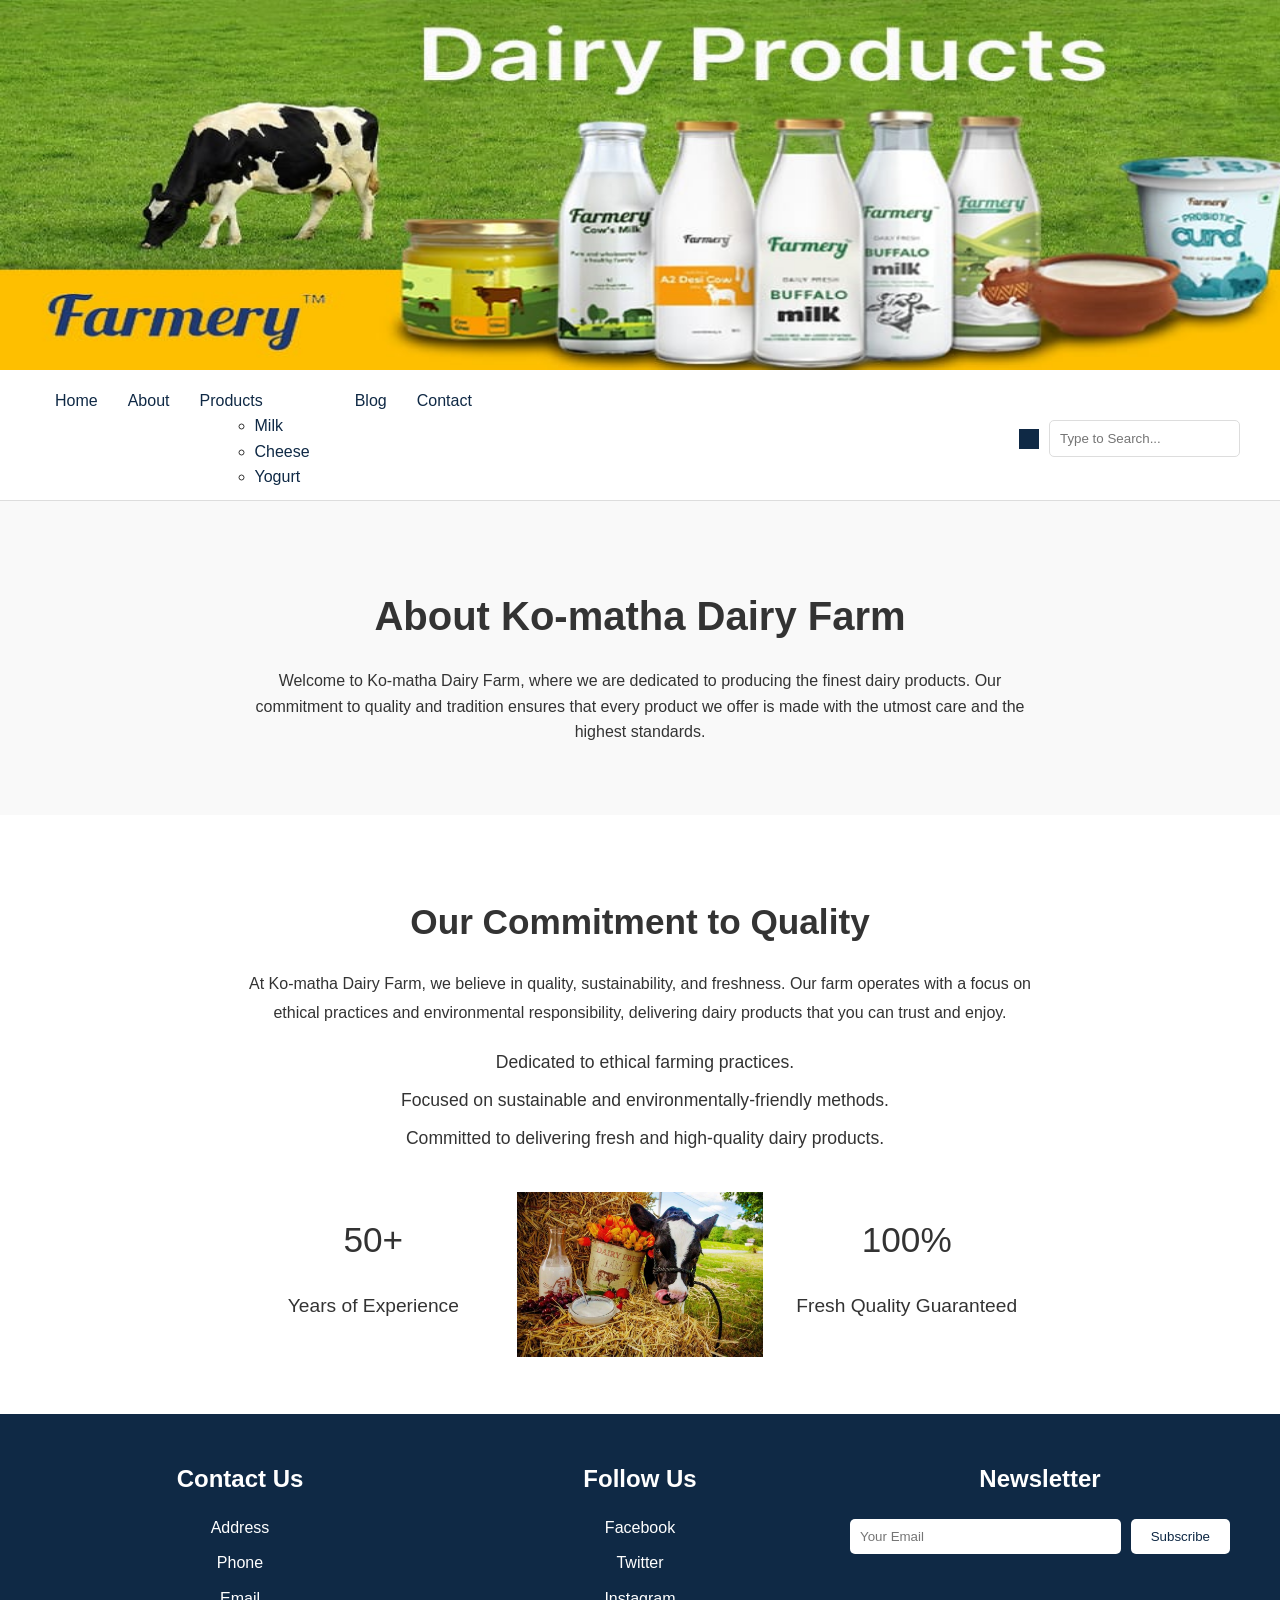
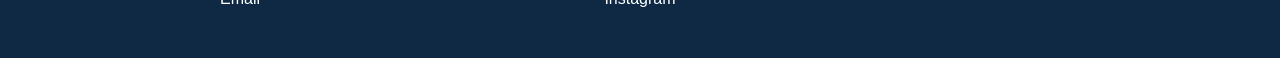
<file: about.html>
<!DOCTYPE html>
<html lang="en">
<head>
    <meta charset="UTF-8">
    <meta http-equiv="X-UA-Compatible" content="IE=edge">
    <meta name="viewport" content="width=device-width, initial-scale=1.0">
    <title>About Us | Ko-matha Dairy Farm</title>
    <style>
        body {
            margin: 0;
            font-family: Arial, sans-serif;
            color: #333;
            line-height: 1.6;
        }
        
        header {
            background: #fff;
            color: #fff;
            padding: 0px;
            text-align: center;
        }

        header .logo img {
            width: 1500px;
            height: 370px;
        }

        .navbar {
            background: #fff;
            padding: 10px 0;
            border-bottom: 1px solid #ddd;
        }

        .navbar .menu-bar {
            display: flex;
            align-items: center;
            justify-content: space-between;
            max-width: 1200px;
            margin: 0 auto;
            padding: 0 20px;
        }

        .navbar .menu-bar .menu {
            display: flex;
            list-style: none;
            margin: 0;
            padding: 0;
        }

        .navbar .menu-bar .menu li {
            margin: 0 15px;
        }

        .navbar .menu-bar .menu a {
            text-decoration: none;
            color: #0F2945;
        }

        .navbar .search {
            display: flex;
            align-items: center;
        }

        .navbar .search .btn-search {
            background: #0F2945;
            color: #fff;
            border: none;
            padding: 10px;
            cursor: pointer;
        }

        .navbar .search .input-search {
            border: 1px solid #ddd;
            padding: 10px;
            margin-left: 10px;
            border-radius: 5px;
        }

        .main {
            padding: 50px 20px;
            text-align: center;
            background: #f9f9f9;
        }

        .main .content {
            max-width: 800px;
            margin: 0 auto;
        }

        .main .content h1 {
            font-size: 2.5em;
            margin-bottom: 20px;
        }

        .main .content p {
           
            margin: 20px 0;
        }

        .main .btn {
            margin-top: 20px;
        }

        .main .btn a {
            text-decoration: none;
            color: #fff;
            background: #0F2945;
            padding: 10px 20px;
            border-radius: 5px;
            margin: 0 10px;
        }

        .about {
            padding: 50px 20px;
            
        }

        .about .content {
            background: url('../milcow/assets/image/logo1.jpg') 
    background-size: cover;
            max-width: 800px;
            margin: 0 auto;
            text-align: center;
        }

        .about .content h2 {
            font-size: 2.2em;
            margin-bottom: 20px;
        }

        .about .content p {
            margin: 20px 0;
            line-height: 1.8;
        }

        .about .tick ul {
            list-style: none;
            padding: 0;
            margin: 20px 0;
        }

        .about .tick ul li {
            margin: 10px 0;
            font-size: 1.1em;
        }

        .about .tick ul li i {
            color: #0F2945;
            margin-right: 10px;
        }

        .about .box-container {
            display: flex;
            justify-content: space-between;
            margin-top: 40px;
        }

        .about .box-container .box {
            flex: 1;
            margin: 0 10px;
            text-align: center;
        }

        .about .box-container .box img {
            width: 100%;
            max-width: 300px;
        }

        .about .box-container .box i {
            font-size: 2em;
            color: #0F2945;
        }

        .about .box-container .box .text {
            margin-top: 20px;
        }

        .about .box-container .box .text span {
            font-size: 2.2em;
        }

        .about .box-container .box .text p {
            font-size: 1.2em;
        }

        footer {
            background: #0F2945;
            color: #fff;
            padding: 20px;
            text-align: center;
        }

        footer .box-container {
            display: flex;
            justify-content: space-between;
            max-width: 1200px;
            margin: 0 auto;
            padding: 0 20px;
            flex-wrap: wrap;
        }

        footer .box {
            flex: 1;
            margin: 10px;
        }

        footer .box h1 {
            font-size: 1.5em;
        }

        footer .box ul {
            list-style: none;
            padding: 0;
        }

        footer .box ul li {
            margin: 10px 0;
        }

        footer .box ul li a {
            text-decoration: none;
            color: #fff;
        }

        footer .search-box {
            display: flex;
            margin-top: 20px;
        }

        footer .search-box .input {
            flex: 1;
            padding: 10px;
            border: none;
            border-radius: 5px;
        }

        footer .search-box .btn {
            background: #fff;
            color: #0F2945;
            border: none;
            padding: 10px 20px;
            border-radius: 5px;
            cursor: pointer;
            margin-left: 10px;
        }
    </style>
</head>
<body>
    <!-- Header -->
    <header>
        <div class="logo">
            <img src="logo2.jpg" alt="Ko-matha Dairy Farm Logo">
        </div>
    </header>

    <!-- Navbar -->
    <section class="navbar">
        <div class="menu-bar">
            <ul class="menu">
                <li><a href="index.html">Home</a></li>
                <li><a href="about.html">About</a></li>
                
                <li>
                    <a href="#">Products</a>
                    <i class="fa-solid fa-caret-down"></i>
                    <div class="dropdown-menu">
                        <ul>
                            <li><a href="milk.html">Milk</a></li>
                            <li><a href="cheese.html">Cheese</a></li>
                            <li><a href="yogurt.html">Yogurt</a></li>
                        </ul>
                    </div>
                </li>
                <li>
                    <a href="blog.html">Blog</a>
                    <i class="fa-solid fa-caret-down"></i>
                   
                </li>
                <li><a href="contact.html">Contact</a></li>
            </ul>
            <div class="search">
                <button class="btn-search"><i class="fa-solid fa-magnifying-glass"></i></button>
                <input type="text" class="input-search" placeholder="Type to Search...">
            </div>
        </div>
    </section>

    <!-- Main Section -->
    <section class="main">
        <div class="content">
            <h1>About Ko-matha Dairy Farm</h1>
            <p>Welcome to Ko-matha Dairy Farm, where we are dedicated to producing the finest dairy products. Our commitment to quality and tradition ensures that every product we offer is made with the utmost care and the highest standards.</p>
        </div>
    </section>

    <!-- About Section -->
    <section class="about">
        <div class="content">
            <h2>Our Commitment to Quality</h2>
            <p>At Ko-matha Dairy Farm, we believe in quality, sustainability, and freshness. Our farm operates with a focus on ethical practices and environmental responsibility, delivering dairy products that you can trust and enjoy.</p>
            <div class="tick">
                <ul>
                    <li><i class="fa-solid fa-check-double"></i> Dedicated to ethical farming practices.</li>
                    <li><i class="fa-solid fa-check-double"></i> Focused on sustainable and environmentally-friendly methods.</li>
                    <li><i class="fa-solid fa-check-double"></i> Committed to delivering fresh and high-quality dairy products.</li>
                </ul>
            </div>
            <div class="box-container">
                <div class="box">
                    <i class="fa-solid fa-cow"></i>
                    <div class="text">
                        <span>50+</span>
                        <p>Years of Experience</p>
                    </div>
                </div>
                <div class="box">
                    <img src="logo1.jpg" alt="Dairy Farm Image">
                </div>
                <div class="box">
                    <i class="fa-solid fa-star"></i>
                    <div class="text">
                        <span>100%</span>
                        <p>Fresh Quality Guaranteed</p>
                    </div>
                </div>
            </div>
        </div>
    </section>

    <!-- Footer -->
    <footer>
        <div class="box-container">
            <div class="box">
                <h1>Contact Us</h1>
                <ul>
                    <li><a href="#">Address</a></li>
                    <li><a href="#">Phone</a></li>
                    <li><a href="#">Email</a></li>
                </ul>
            </div>
            <div class="box">
                <h1>Follow Us</h1>
                <ul>
                    <li><a href="#">Facebook</a></li>
                    <li><a href="#">Twitter</a></li>
                    <li><a href="#">Instagram</a></li>
                </ul>
            </div>
            <div class="box">
                <h1>Newsletter</h1>
                <div class="search-box">
                    <input type="text" class="input" placeholder="Your Email">
                    <button class="btn">Subscribe</button>
                </div>
            </div>
        </div>
    </footer>
</body>
</html>
</file>
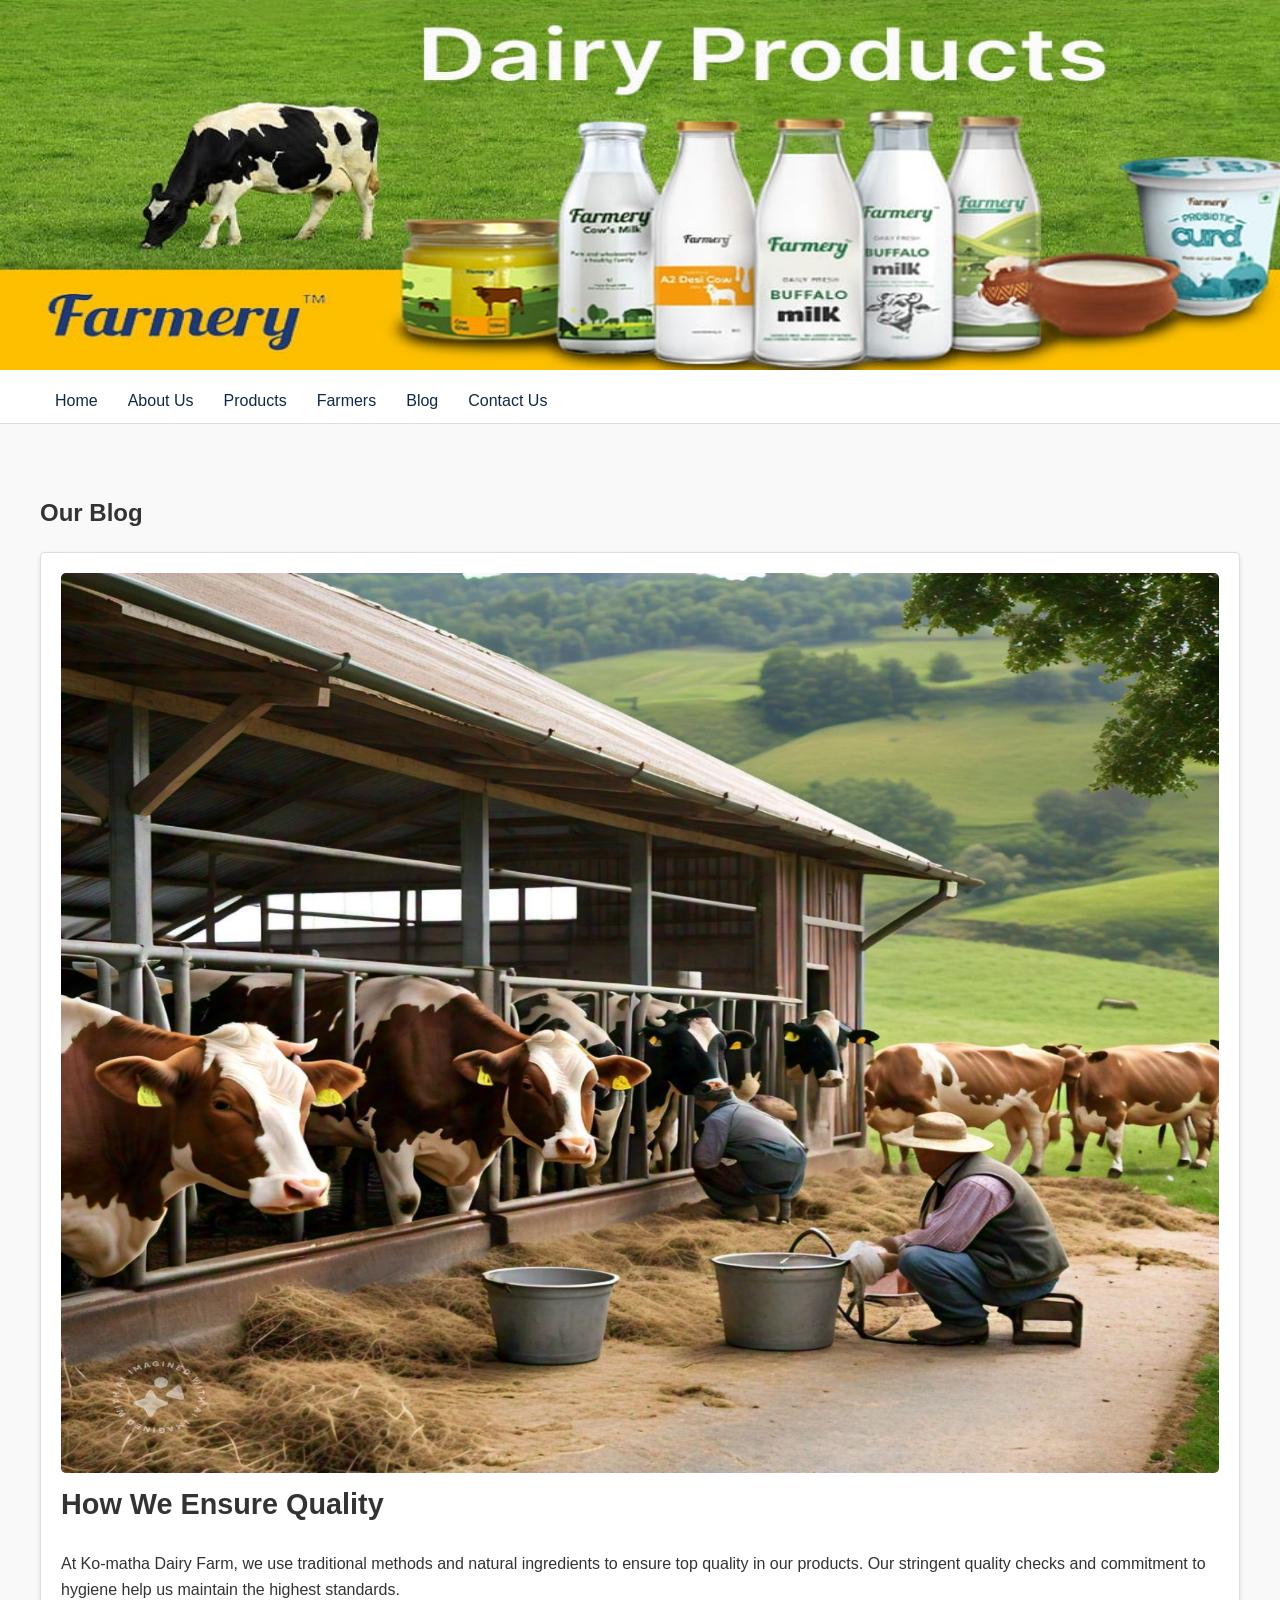
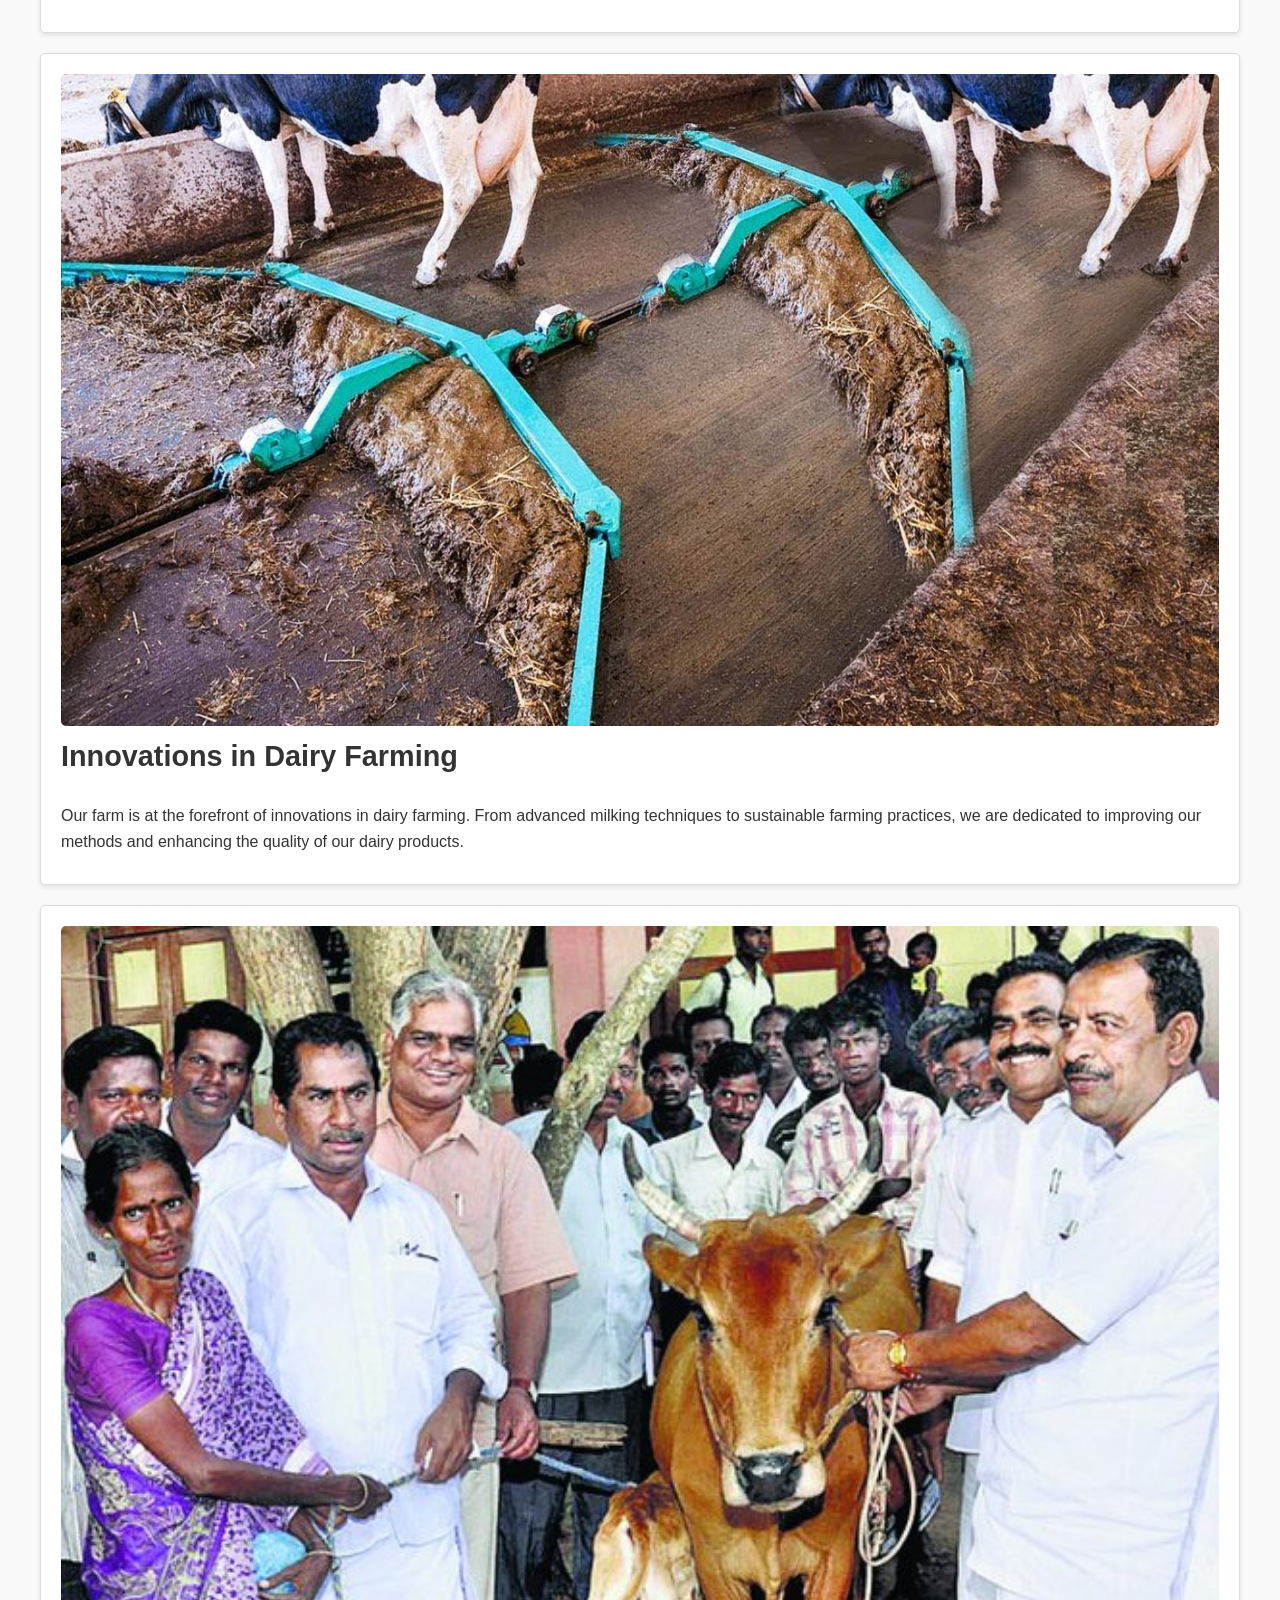
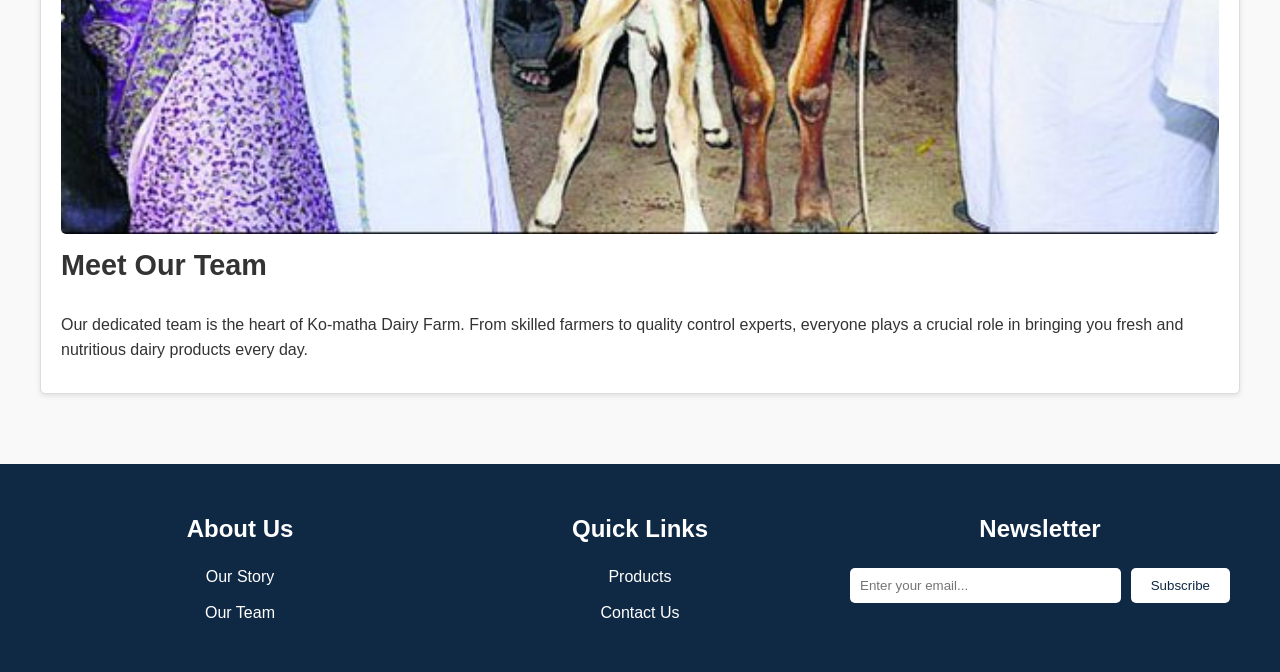
<file: blog.html>
<!DOCTYPE html>
<html lang="en">
<head>
    <meta charset="UTF-8">
    <meta http-equiv="X-UA-Compatible" content="IE=edge">
    <meta name="viewport" content="width=device-width, initial-scale=1.0">
    <title>Blog | Ko-matha Dairy Farm</title>
    <style>
        /* CSS for the entire page */
        body {
            margin: 0;
            font-family: Arial, sans-serif;
            color: #333;
            line-height: 1.6;
        }

     header {
            background: #fff;
            color: #fff;
            padding: 0px;
            text-align: center;
        }

        header .logo img {
            width: 1500px;
            height: 370px;
        }


        .navbar {
            background: #fff;
            padding: 10px 0;
            border-bottom: 1px solid #ddd;
        }

        .navbar .menu-bar {
            display: flex;
            align-items: center;
            justify-content: space-between;
            max-width: 1200px;
            margin: 0 auto;
            padding: 0 20px;
        }

        .navbar .menu-bar .menu {
            display: flex;
            list-style: none;
            margin: 0;
            padding: 0;
        }

        .navbar .menu-bar .menu li {
            margin: 0 15px;
        }

        .navbar .menu-bar .menu a {
            text-decoration: none;
            color: #0F2945;
        }

        .main {
            padding: 50px 20px;
            background: #f9f9f9;
        }

        .main .content {
            max-width: 1200px;
            margin: 0 auto;
        }

        .blog-post {
            background: #fff;
            border: 1px solid #ddd;
            border-radius: 5px;
            margin-bottom: 20px;
            padding: 20px;
            box-shadow: 0 2px 5px rgba(0,0,0,0.1);
        }

        .blog-post h2 {
            font-size: 1.8em;
            margin-top: 0;
        }

        .blog-post p {
            font-size: 1em;
            margin: 10px 0;
        }

        .blog-post img {
            width: 100%;
            border-radius: 5px;
        }

        footer {
            background: #0F2945;
            color: #fff;
            padding: 20px;
            text-align: center;
        }

        footer .box-container {
            display: flex;
            justify-content: space-between;
            max-width: 1200px;
            margin: 0 auto;
            padding: 0 20px;
            flex-wrap: wrap;
        }

        footer .box {
            flex: 1;
            margin: 10px;
        }

        footer .box h1 {
            font-size: 1.5em;
        }

        footer .box ul {
            list-style: none;
            padding: 0;
        }

        footer .box ul li {
            margin: 10px 0;
        }

        footer .box ul li a {
            text-decoration: none;
            color: #fff;
        }

        footer .search-box {
            display: flex;
            margin-top: 20px;
        }

        footer .search-box .input {
            flex: 1;
            padding: 10px;
            border: none;
            border-radius: 5px;
        }

        footer .search-box .btn {
            background: #fff;
            color: #0F2945;
            border: none;
            padding: 10px 20px;
            border-radius: 5px;
            cursor: pointer;
            margin-left: 10px;
        }
    </style>
</head>
<body>
    <!-- Header -->
    <header>
        <div class="logo">
            <img src="logo2.jpg" alt="Ko-matha Dairy Farm Logo">
        </div>
    </header>

    <!-- Navbar -->
    <section class="navbar">
        <div class="menu-bar">
            <ul class="menu">
                <li><a href="index.html">Home</a></li>
                <li><a href="about.html">About Us</a></li>
                <li><a href="products.html">Products</a></li>
                <li><a href="farmers.html">Farmers</a></li>
                <li><a href="blog.html">Blog</a></li>
                <li><a href="contact.html">Contact Us</a></li>
            </ul>
        </div>
    </section>

    <!-- Main Section -->
    <section class="main">
        <div class="content">
            <h1>Our Blog</h1>

            <div class="blog-post">
                <img src="farm1.jpg" alt="Blog Post 1" style="width: 100%; height: 900px;">
                <h2>How We Ensure Quality</h2>
                <p>At Ko-matha Dairy Farm, we use traditional methods and natural ingredients to ensure top quality in our products. Our stringent quality checks and commitment to hygiene help us maintain the highest standards.</p>
            </div>

            <div class="blog-post">
                <img src="inno.jpg" alt="Blog Post 1" style="width: 100%; height: auto;">
                <h2>Innovations in Dairy Farming</h2>
                <p>Our farm is at the forefront of innovations in dairy farming. From advanced milking techniques to sustainable farming practices, we are dedicated to improving our methods and enhancing the quality of our dairy products.</p>
            </div>

            <div class="blog-post">
                <img src="team.jpg" alt="Blog Post 1" style="width: 100%; height: auto; ">
                <h2>Meet Our Team</h2>
                <p>Our dedicated team is the heart of Ko-matha Dairy Farm. From skilled farmers to quality control experts, everyone plays a crucial role in bringing you fresh and nutritious dairy products every day.</p>
            </div>
        </div>
    </section>

    <!-- Footer -->
    <footer>
        <div class="box-container">
            <div class="box">
                <h1>About Us</h1>
                <ul>
                    <li><a href="about.html">Our Story</a></li>
                    <li><a href="team.html">Our Team</a></li>
                </ul>
            </div>

            <div class="box">
                <h1>Quick Links</h1>
                <ul>
                    <li><a href="products.html">Products</a></li>
                    <li><a href="contact.html">Contact Us</a></li>
                </ul>
            </div>

            <div class="box">
                <h1>Newsletter</h1>
                <form action="#" method="post" class="search-box">
                    <input type="text" class="input" placeholder="Enter your email...">
                    <button type="submit" class="btn">Subscribe</button>
                </form>
            </div>
        </div>
    </footer>
</body>
</html>
</file>
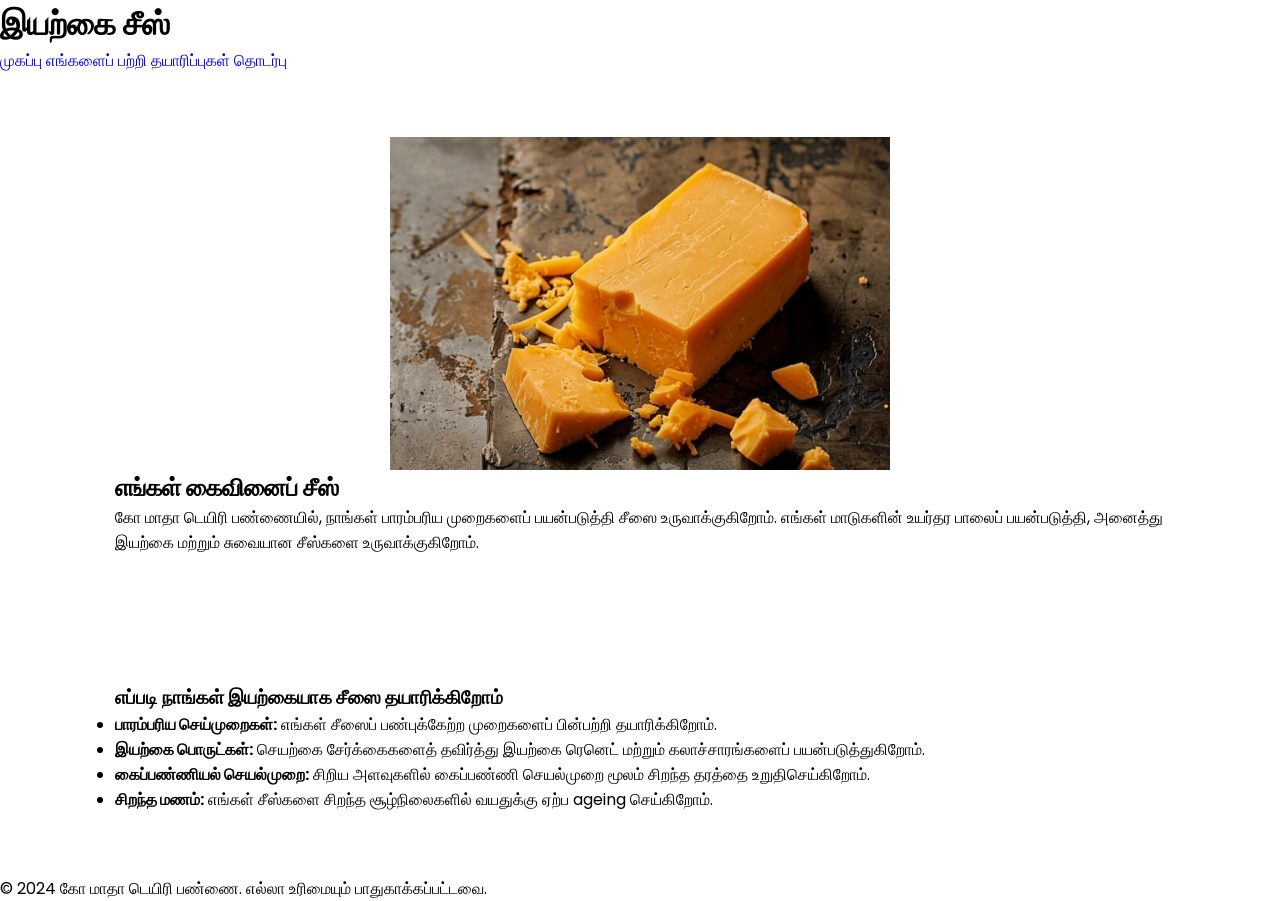
<file: cheese.html>
<!DOCTYPE html>
<html lang="ta">
<head>
    <meta charset="UTF-8">
    <meta http-equiv="X-UA-Compatible" content="IE=edge">
    <meta name="viewport" content="width=device-width, initial-scale=1.0">
    <title>இயற்கை சீஸ் | கோ மாதா டெயிரி பண்ணை</title>
    <link rel="stylesheet" href="style.css">
</head>
<body>
    <header>
        <h1>இயற்கை சீஸ்</h1>
        <nav>
            <a href="index.html">முகப்பு</a>
            <a href="about.html">எங்களைப் பற்றி</a>
            <a href="products.html">தயாரிப்புகள்</a>
            <a href="contact.html">தொடர்பு</a>
        </nav>
    </header>

    <section class="product-intro">
        <img src="cheese.jpg" alt="இயற்கை சீஸ்">
        <h2>எங்கள் கைவினைப் சீஸ்</h2>
        <p>கோ மாதா டெயிரி பண்ணையில், நாங்கள் பாரம்பரிய முறைகளைப் பயன்படுத்தி சீஸை உருவாக்குகிறோம். எங்கள் மாடுகளின் உயர்தர பாலைப் பயன்படுத்தி, அனைத்து இயற்கை மற்றும் சுவையான சீஸ்களை உருவாக்குகிறோம்.</p>
    </section>

    <section class="product-details">
        <h3>எப்படி நாங்கள் இயற்கையாக சீஸை தயாரிக்கிறோம்</h3>
        <ul>
            <li><strong>பாரம்பரிய செய்முறைகள்:</strong> எங்கள் சீஸைப் பண்புக்கேற்ற முறைகளைப் பின்பற்றி தயாரிக்கிறோம்.</li>
            <li><strong>இயற்கை பொருட்கள்:</strong> செயற்கை சேர்க்கைகளைத் தவிர்த்து இயற்கை ரெனெட் மற்றும் கலாச்சாரங்களைப் பயன்படுத்துகிறோம்.</li>
            <li><strong>கைப்பண்ணியல் செயல்முறை:</strong> சிறிய அளவுகளில் கைப்பண்ணி செயல்முறை மூலம் சிறந்த தரத்தை உறுதிசெய்கிறோம்.</li>
            <li><strong>சிறந்த மணம்:</strong> எங்கள் சீஸ்களை சிறந்த சூழ்நிலைகளில் வயதுக்கு ஏற்ப ageing செய்கிறோம்.</li>
        </ul>
    </section>

    <footer>
        <p>&copy; 2024 கோ மாதா டெயிரி பண்ணை. எல்லா உரிமையும் பாதுகாக்கப்பட்டவை.</p>
    </footer>
</body>
</html>
</file>
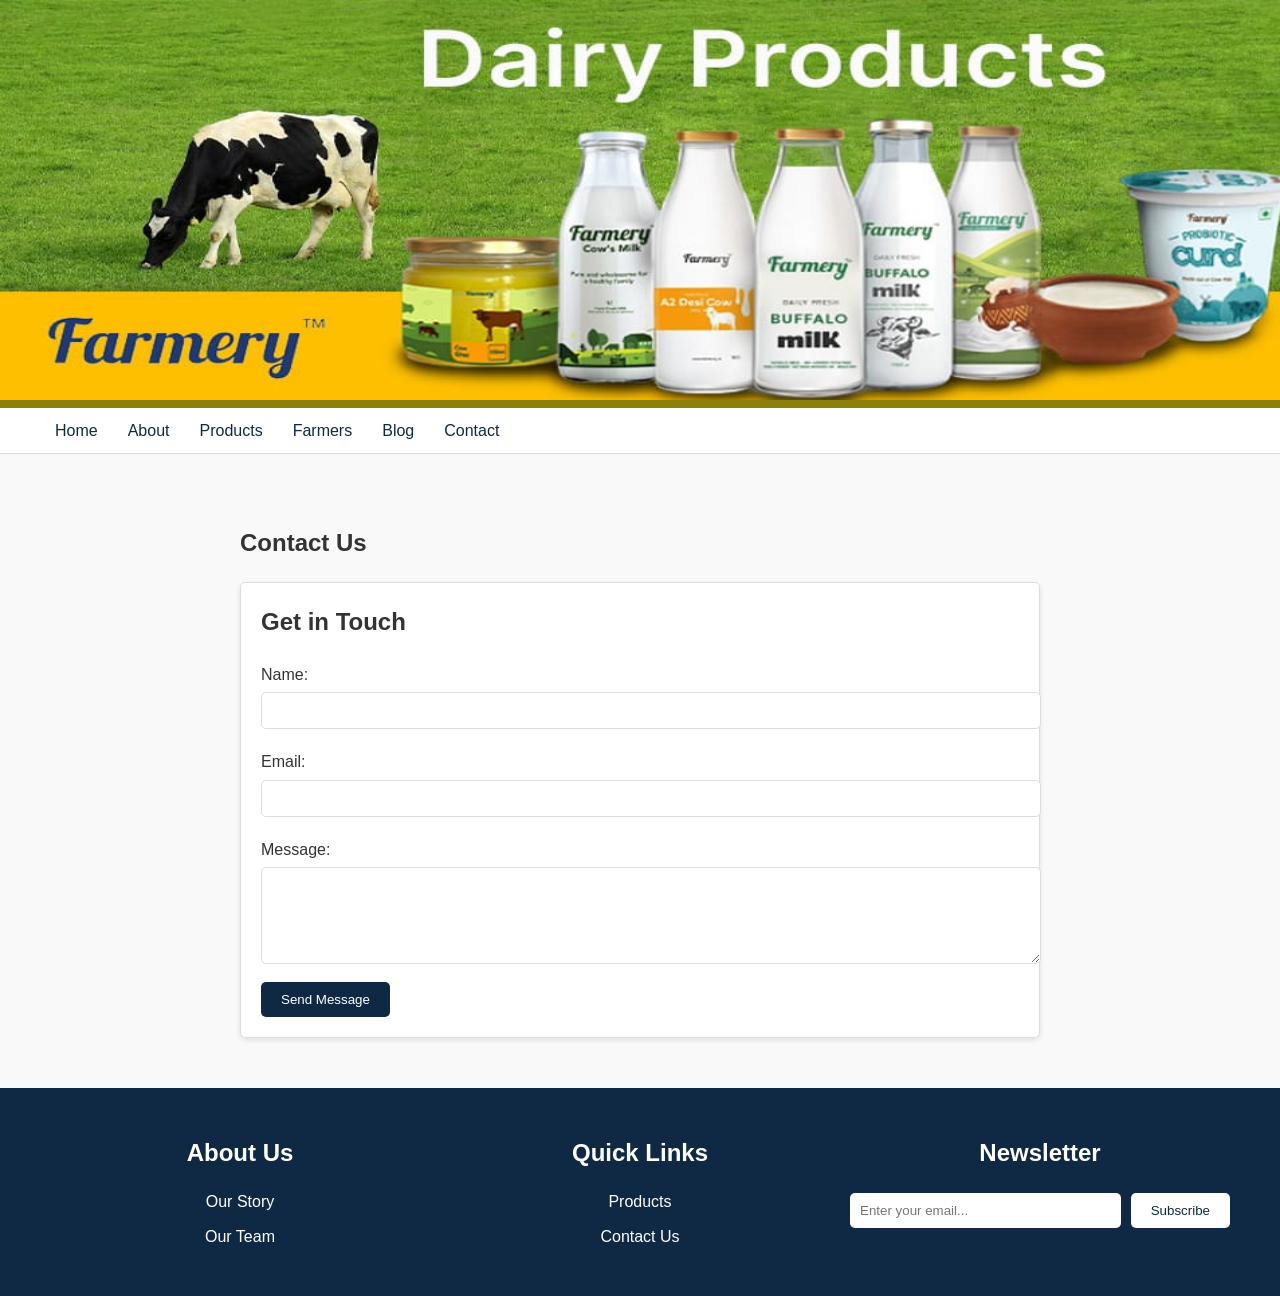
<file: contact.html>
<!DOCTYPE html>
<html lang="en">
<head>
    <meta charset="UTF-8">
    <meta http-equiv="X-UA-Compatible" content="IE=edge">
    <meta name="viewport" content="width=device-width, initial-scale=1.0">
    <title>Contact Us | Ko-matha Dairy Farm</title>
    <style>
        /* CSS for the entire page */
        body {
            margin: 0;
            font-family: Arial, sans-serif;
            color: #333;
            line-height: 1.6;
        }

        header {
            background: hwb(54 4% 45%);
            color: #fff;
            padding: 0px;
            text-align: center;
        }

        header .logo img {
            width: 1500px;
            height: 400px;
        }

        .navbar {
            background: #fff;
            padding: 10px 0;
            border-bottom: 1px solid #ddd;
        }

        .navbar .menu-bar {
            display: flex;
            align-items: center;
            justify-content: space-between;
            max-width: 1200px;
            margin: 0 auto;
            padding: 0 20px;
        }

        .navbar .menu-bar .menu {
            display: flex;
            list-style: none;
            margin: 0;
            padding: 0;
        }

        .navbar .menu-bar .menu li {
            margin: 0 15px;
        }

        .navbar .menu-bar .menu a {
            text-decoration: none;
            color: #0F2945;
        }

        .main {
            padding: 50px 20px;
            background: #f9f9f9;
        }

        .main .content {
            max-width: 800px;
            margin: 0 auto;
        }

        .contact-form {
            background: #fff;
            border: 1px solid #ddd;
            border-radius: 5px;
            padding: 20px;
            box-shadow: 0 2px 5px rgba(0,0,0,0.1);
        }

        .contact-form h1 {
            margin-top: 0;
        }

        .contact-form label {
            display: block;
            margin: 10px 0 5px;
        }

        .contact-form input,
        .contact-form textarea {
            width: 100%;
            padding: 10px;
            border: 1px solid #ddd;
            border-radius: 5px;
            margin-bottom: 10px;
        }

        .contact-form button {
            background: #0F2945;
            color: #fff;
            border: none;
            padding: 10px 20px;
            border-radius: 5px;
            cursor: pointer;
        }

        .contact-form button:hover {
            background: #0d2331;
        }

        footer {
            background: #0F2945;
            color: #fff;
            padding: 20px;
            text-align: center;
        }

        footer .box-container {
            display: flex;
            justify-content: space-between;
            max-width: 1200px;
            margin: 0 auto;
            padding: 0 20px;
            flex-wrap: wrap;
        }

        footer .box {
            flex: 1;
            margin: 10px;
        }

        footer .box h1 {
            font-size: 1.5em;
        }

        footer .box ul {
            list-style: none;
            padding: 0;
        }

        footer .box ul li {
            margin: 10px 0;
        }

        footer .box ul li a {
            text-decoration: none;
            color: #fff;
        }

        footer .search-box {
            display: flex;
            margin-top: 20px;
        }

        footer .search-box .input {
            flex: 1;
            padding: 10px;
            border: none;
            border-radius: 5px;
        }

        footer .search-box .btn {
            background: #fff;
            color: #0F2945;
            border: none;
            padding: 10px 20px;
            border-radius: 5px;
            cursor: pointer;
            margin-left: 10px;
        }
    </style>
</head>
<body>
    <!-- Header -->
    <header>
        <div class="logo">
            <img src="logo2.jpg" alt="Ko-matha Dairy Farm Logo">
        </div>
    </header>

    <!-- Navbar -->
    <section class="navbar">
        <div class="menu-bar">
            <ul class="menu">
                <li><a href="index.html">Home</a></li>
                <li><a href="about.html">About</a></li>
                <li><a href="products.html">Products</a></li>
                <li><a href="farmers.html">Farmers</a></li>
                <li><a href="blog.html">Blog</a></li>
                <li><a href="contact.html">Contact</a></li>
            </ul>
        </div>
    </section>

    <!-- Main Section -->
    <section class="main">
        <div class="content">
            <h1>Contact Us</h1>
            <div class="contact-form">
                <h1>Get in Touch</h1>
                <form action="path/to/your/form-handler" method="post">
                    <label for="name">Name:</label>
                    <input type="text" id="name" name="name" required>

                    <label for="email">Email:</label>
                    <input type="email" id="email" name="email" required>

                    <label for="message">Message:</label>
                    <textarea id="message" name="message" rows="5" required></textarea>

                    <button type="submit">Send Message</button>
                </form>
            </div>
        </div>
    </section>

    <!-- Footer -->
    <footer>
        <div class="box-container">
            <div class="box">
                <h1>About Us</h1>
                <ul>
                    <li><a href="about.html">Our Story</a></li>
                    <li><a href="team.html">Our Team</a></li>
                </ul>
            </div>

            <div class="box">
                <h1>Quick Links</h1>
                <ul>
                    <li><a href="products.html">Products</a></li>
                    <li><a href="contact.html">Contact Us</a></li>
                </ul>
            </div>

            <div class="box">
                <h1>Newsletter</h1>
                <form action="#" method="post" class="search-box">
                    <input type="text" class="input" placeholder="Enter your email...">
                    <button type="submit" class="btn">Subscribe</button>
                </form>
            </div>
        </div>
    </footer>
</body>
</html>
</file>
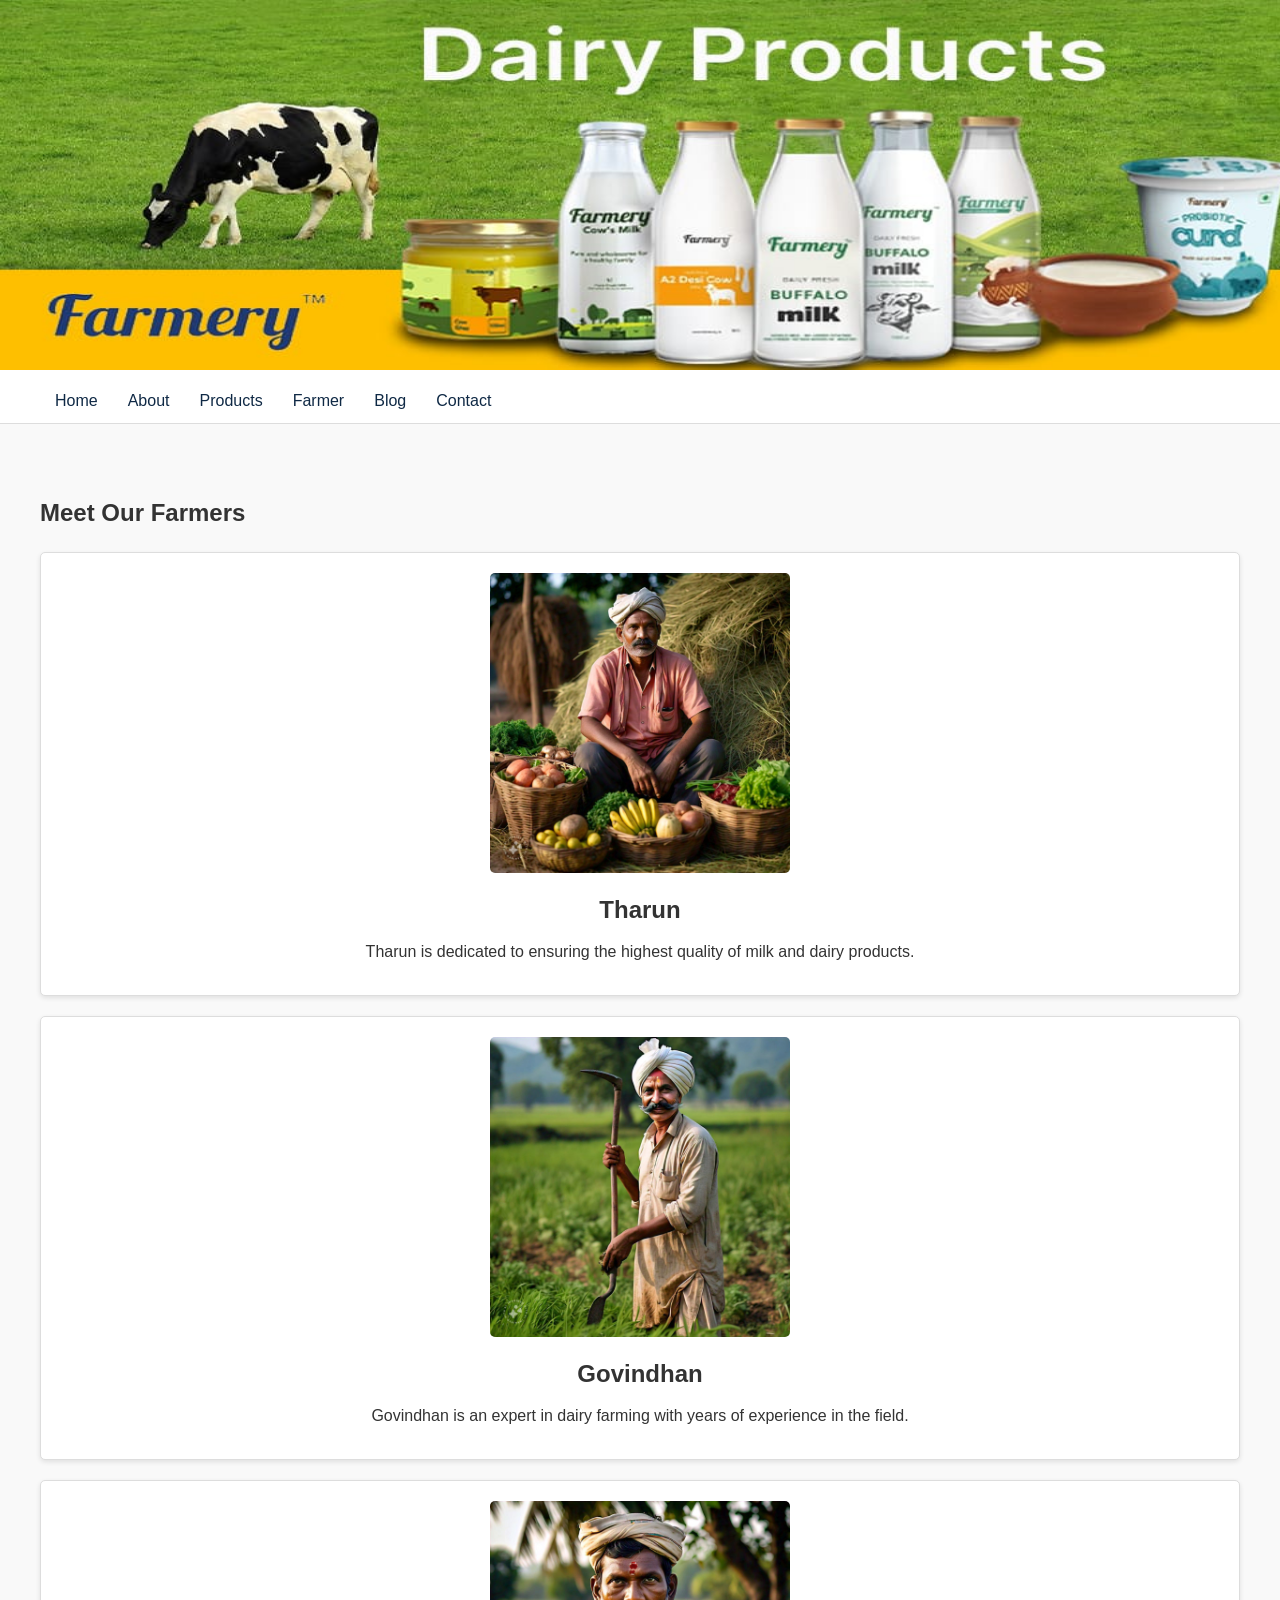
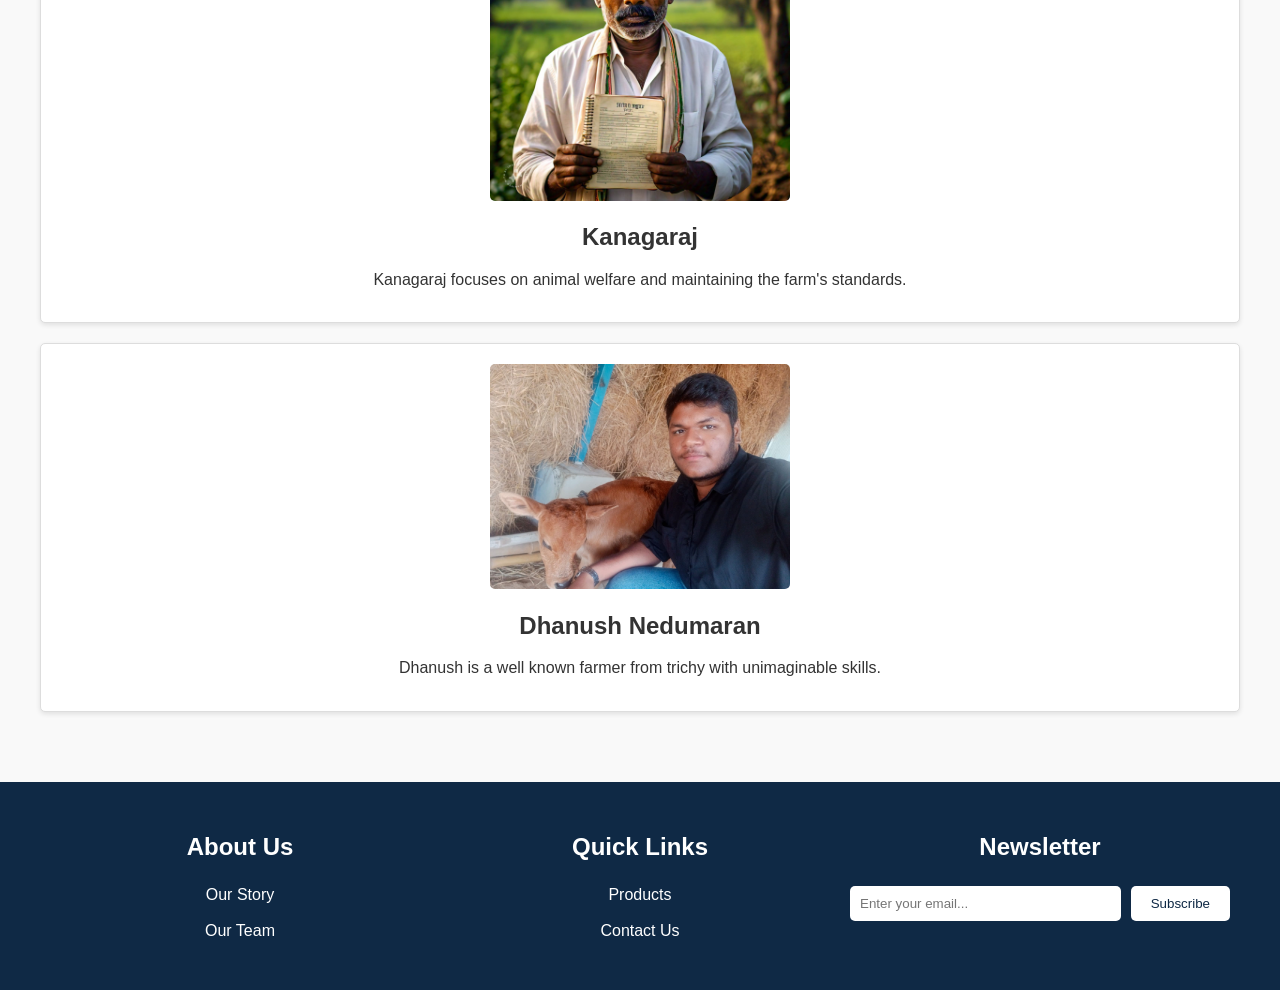
<file: farmers.html>
<!DOCTYPE html>
<html lang="en">
<head>
    <meta charset="UTF-8">
    <meta http-equiv="X-UA-Compatible" content="IE=edge">
    <meta name="viewport" content="width=device-width, initial-scale=1.0">
    <title>Farmers | Ko-matha Dairy Farm</title>
    <style>
        /* CSS for the entire page */
        body {
            margin: 0;
            font-family: Arial, sans-serif;
            color: #333;
            line-height: 1.6;
        }

      header {
            background: #fff;
            color: #fff;
            padding: 0px;
            text-align: center;
        }

        header .logo img {
            width: 1500px;
            height: 370px;
        }



        .navbar {
            background: #fff;
            padding: 10px 0;
            border-bottom: 1px solid #ddd;
        }

        .navbar .menu-bar {
            display: flex;
            align-items: center;
            justify-content: space-between;
            max-width: 1200px;
            margin: 0 auto;
            padding: 0 20px;
        }

        .navbar .menu-bar .menu {
            display: flex;
            list-style: none;
            margin: 0;
            padding: 0;
        }

        .navbar .menu-bar .menu li {
            margin: 0 15px;
        }

        .navbar .menu-bar .menu a {
            text-decoration: none;
            color: #0F2945;
        }

        .main {
            padding: 50px 20px;
            background: #f9f9f9;
        }

        .main .content {
            max-width: 1200px;
            margin: 0 auto;
        }

        .farmer-card {
            background: #fff;
            border: 1px solid #ddd;
            border-radius: 5px;
            padding: 20px;
            text-align: center;
            box-shadow: 0 2px 5px rgba(0,0,0,0.1);
            margin-bottom: 20px;
        }

        .farmer-card img {
            width: 100%;
            max-width: 300px;
            border-radius: 5px;
        }

        .farmer-card h2 {
            font-size: 1.5em;
            margin: 10px 0;
        }

        .farmer-card p {
            font-size: 1em;
            margin: 10px 0;
        }

        footer {
            background: #0F2945;
            color: #fff;
            padding: 20px;
            text-align: center;
        }

        footer .box-container {
            display: flex;
            justify-content: space-between;
            max-width: 1200px;
            margin: 0 auto;
            padding: 0 20px;
            flex-wrap: wrap;
        }

        footer .box {
            flex: 1;
            margin: 10px;
        }

        footer .box h1 {
            font-size: 1.5em;
        }

        footer .box ul {
            list-style: none;
            padding: 0;
        }

        footer .box ul li {
            margin: 10px 0;
        }

        footer .box ul li a {
            text-decoration: none;
            color: #fff;
        }

        footer .search-box {
            display: flex;
            margin-top: 20px;
        }

        footer .search-box .input {
            flex: 1;
            padding: 10px;
            border: none;
            border-radius: 5px;
        }

        footer .search-box .btn {
            background: #fff;
            color: #0F2945;
            border: none;
            padding: 10px 20px;
            border-radius: 5px;
            cursor: pointer;
            margin-left: 10px;
        }
    </style>
</head>
<body>
    <!-- Header -->
    <header>
        <div class="logo">
            <img src="logo2.jpg" alt="Ko-matha Dairy Farm Logo">
        </div>
    </header>

    <!-- Navbar -->
    <section class="navbar">
        <div class="menu-bar" >
            <ul class="menu">
                <li><a href="index.html">Home</a></li>
                <li><a href="about.html">About</a></li>
                <li><a href="products.html">Products</a></li>
                <li><a href="farmers.html">Farmer</a></li>
                <li><a href="blog.html">Blog</a></li>
                <li><a href="contact.html">Contact</a></li>
            </ul>
        </div>
    </section>


    <!-- Main Section -->
    <section class="main">
        <div class="content">
            <h1>Meet Our Farmers</h1>

            <div class="farmer-card">
                <img src="farmer2.jpg" alt="Tharun">
                <h2>Tharun</h2>
                <p>Tharun is dedicated to ensuring the highest quality of milk and dairy products.</p>
            </div>

            <div class="farmer-card">
                <img src="farmer1.jpg" alt="Govindhan">
                <h2>Govindhan</h2>
                <p>Govindhan is an expert in dairy farming with years of experience in the field.</p>
            </div>

            <div class="farmer-card">
                <img src="farmer3.jpg"alt="Kanagaraj">
                <h2>Kanagaraj</h2>
                <p>Kanagaraj focuses on animal welfare and maintaining the farm's standards.</p>
            </div>
             <div class="farmer-card">
                <img src="dhanush.jpg" alt="Tharun">
                <h2>Dhanush Nedumaran</h2>
                <p>Dhanush is a well known farmer from trichy with unimaginable skills.</p>
             </div>
        </div>
    </section>

    <!-- Footer -->
    <footer>
        <div class="box-container">
            <div class="box">
                <h1>About Us</h1>
                <ul>
                    <li><a href="about.html">Our Story</a></li>
                    <li><a href="team.html">Our Team</a></li>
                </ul>
            </div>

            <div class="box">
                <h1>Quick Links</h1>
                <ul>
                    <li><a href="products.html">Products</a></li>
                    <li><a href="contact.html">Contact Us</a></li>
                </ul>
            </div>

            <div class="box">
                <h1>Newsletter</h1>
                <form action="#" method="post" class="search-box">
                    <input type="text" class="input" placeholder="Enter your email...">
                    <button type="submit" class="btn">Subscribe</button>
                </form>
            </div>
        </div>
    </footer>
</body>
</html>
</file>
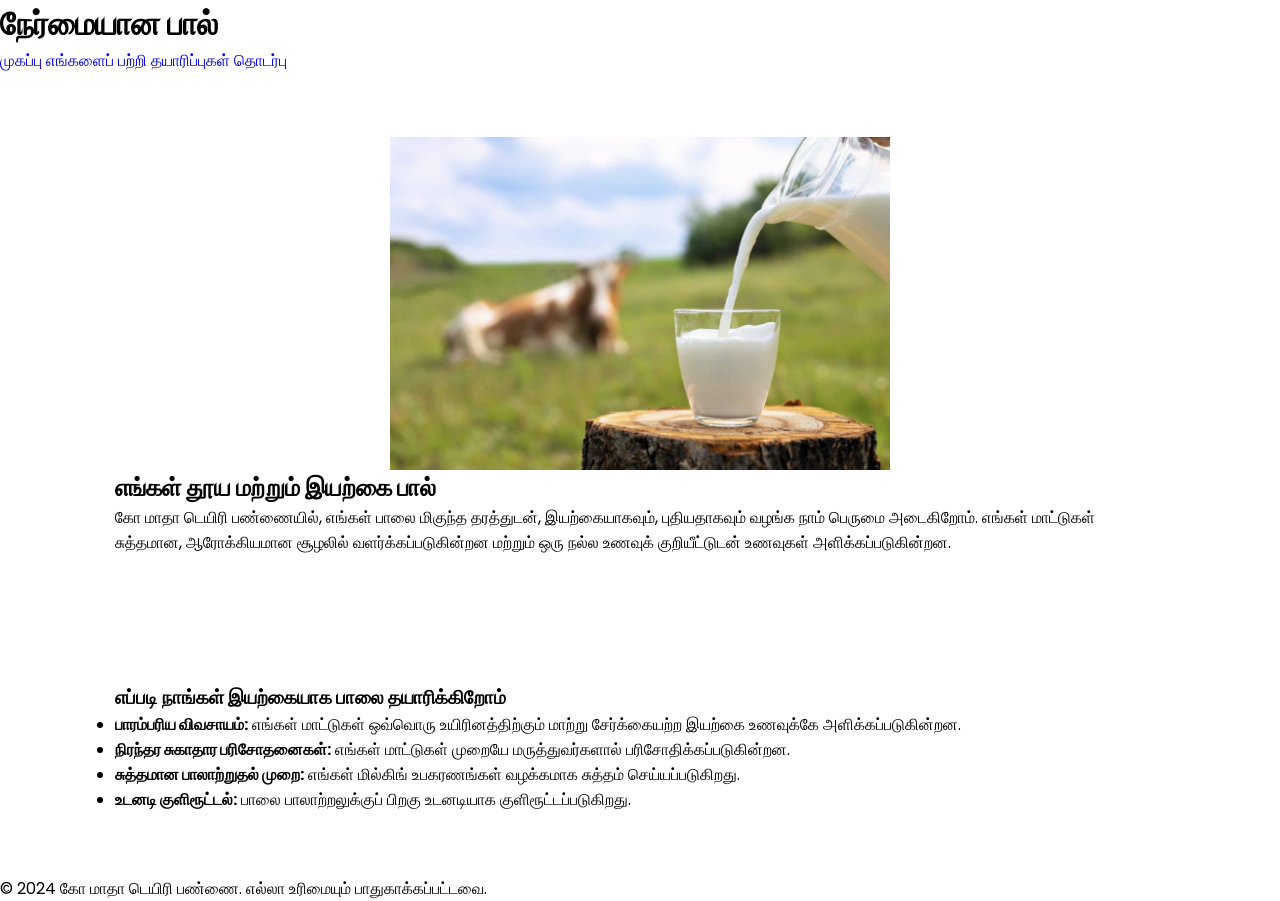
<file: milk.html>
<!DOCTYPE html>
<html lang="ta">
<head>
    <meta charset="UTF-8">
    <meta http-equiv="X-UA-Compatible" content="IE=edge">
    <meta name="viewport" content="width=device-width, initial-scale=1.0">
    <title>நேர்மையான பால் | கோ மாதா டெயிரி பண்ணை</title>
    <link rel="stylesheet" href="style.css">
</head>
<body>
    <header>
        <h1>நேர்மையான பால்</h1>
        <nav>
            <a href="index.html">முகப்பு</a>
            <a href="about.html">எங்களைப் பற்றி</a>
            <a href="products.html">தயாரிப்புகள்</a>
            <a href="contact.html">தொடர்பு</a>
        </nav>
    </header>

    <section class="product-intro">
        <img src="freshmilk2.jpg" alt="நேர்மையான பால்">
        <h2>எங்கள் தூய மற்றும் இயற்கை பால்</h2>
        <p>கோ மாதா டெயிரி பண்ணையில், எங்கள் பாலை மிகுந்த தரத்துடன், இயற்கையாகவும், புதியதாகவும் வழங்க நாம் பெருமை அடைகிறோம். எங்கள் மாட்டுகள் சுத்தமான, ஆரோக்கியமான சூழலில் வளர்க்கப்படுகின்றன மற்றும் ஒரு நல்ல உணவுக் குறியீட்டுடன் உணவுகள் அளிக்கப்படுகின்றன.</p>
    </section>

    <section class="product-details">
        <h3>எப்படி நாங்கள் இயற்கையாக பாலை தயாரிக்கிறோம்</h3>
        <ul>
            <li><strong>பாரம்பரிய விவசாயம்:</strong> எங்கள் மாட்டுகள் ஒவ்வொரு உயிரினத்திற்கும் மாற்று சேர்க்கையற்ற இயற்கை உணவுக்கே அளிக்கப்படுகின்றன.</li>
            <li><strong>நிரந்தர சுகாதார பரிசோதனைகள்:</strong> எங்கள் மாட்டுகள் முறையே மருத்துவர்களால் பரிசோதிக்கப்படுகின்றன.</li>
            <li><strong>சுத்தமான பாலாற்றுதல் முறை:</strong> எங்கள் மில்கிங் உபகரணங்கள் வழக்கமாக சுத்தம் செய்யப்படுகிறது.</li>
            <li><strong>உடனடி குளிரூட்டல்:</strong> பாலை பாலாற்றலுக்குப் பிறகு உடனடியாக குளிரூட்டப்படுகிறது.</li>
        </ul>
    </section>

    <footer>
        <p>&copy; 2024 கோ மாதா டெயிரி பண்ணை. எல்லா உரிமையும் பாதுகாக்கப்பட்டவை.</p>
    </footer>
</body>
</html>
</file>
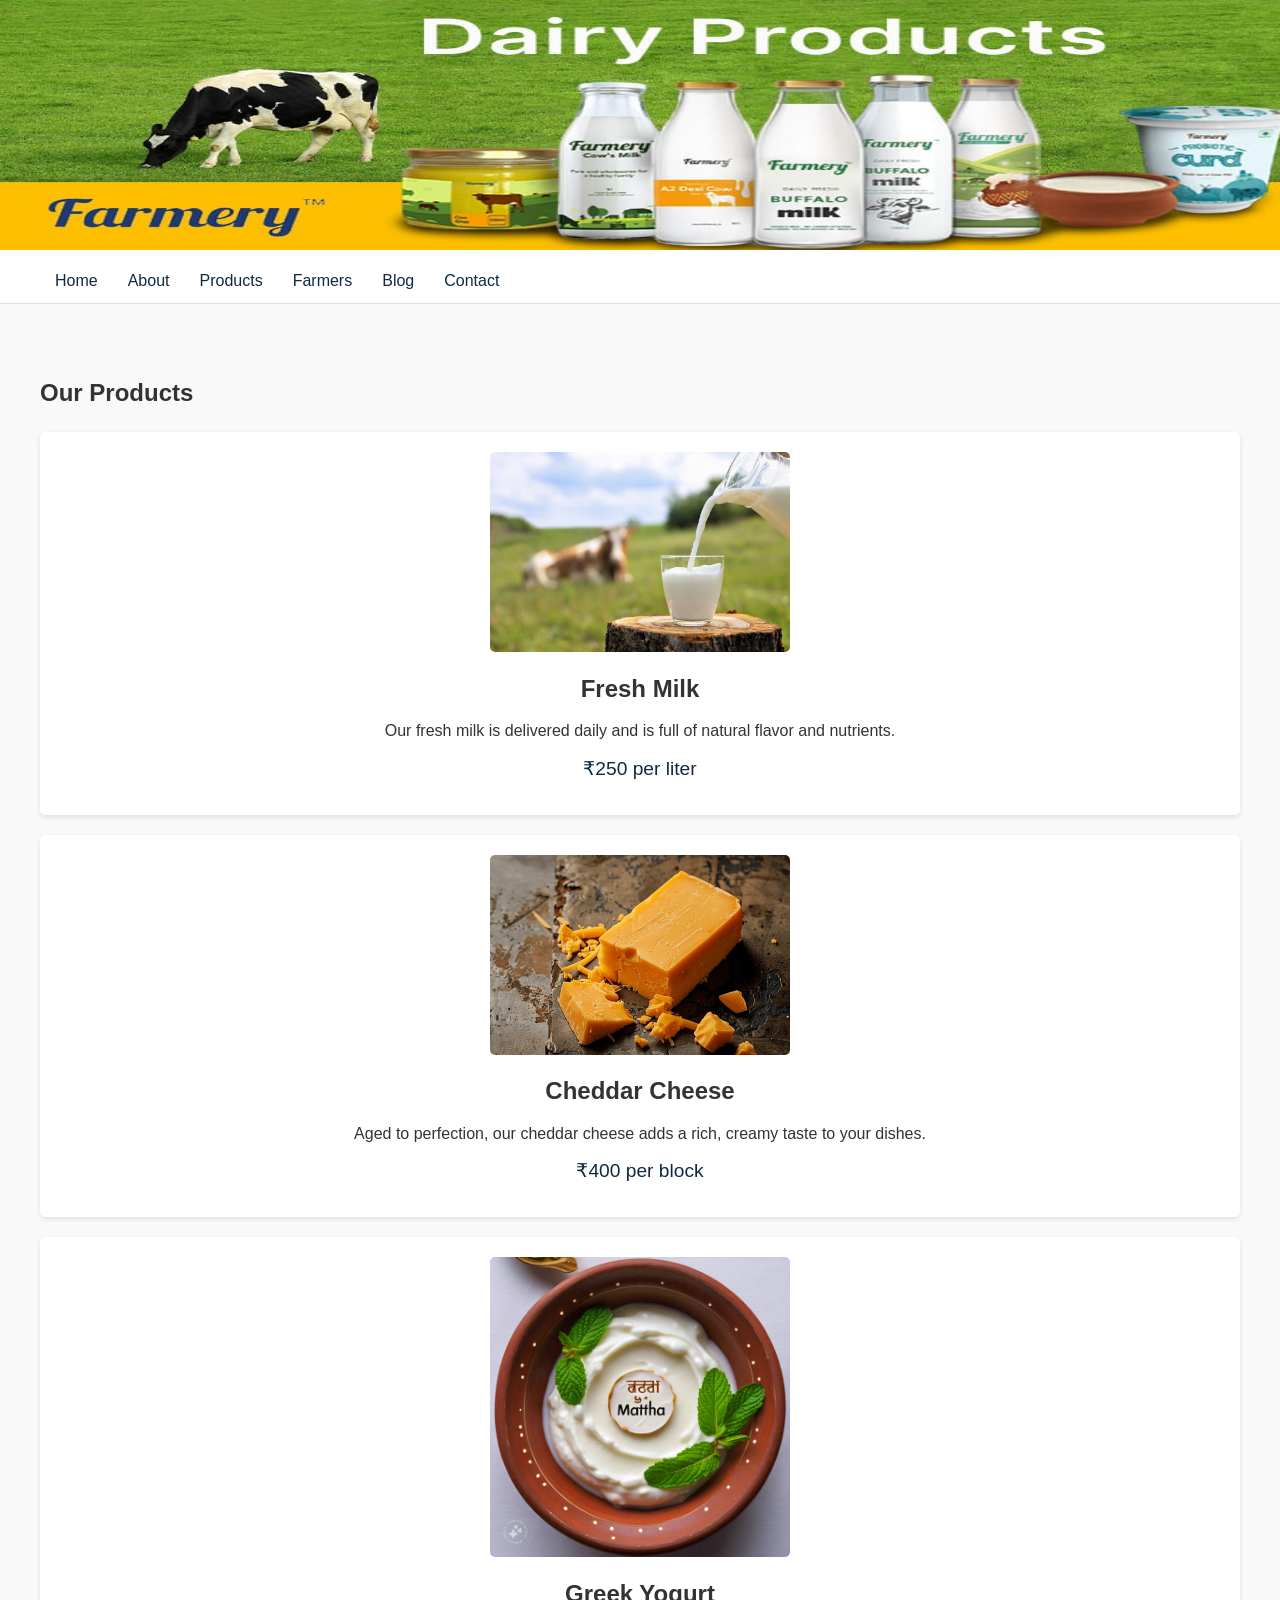
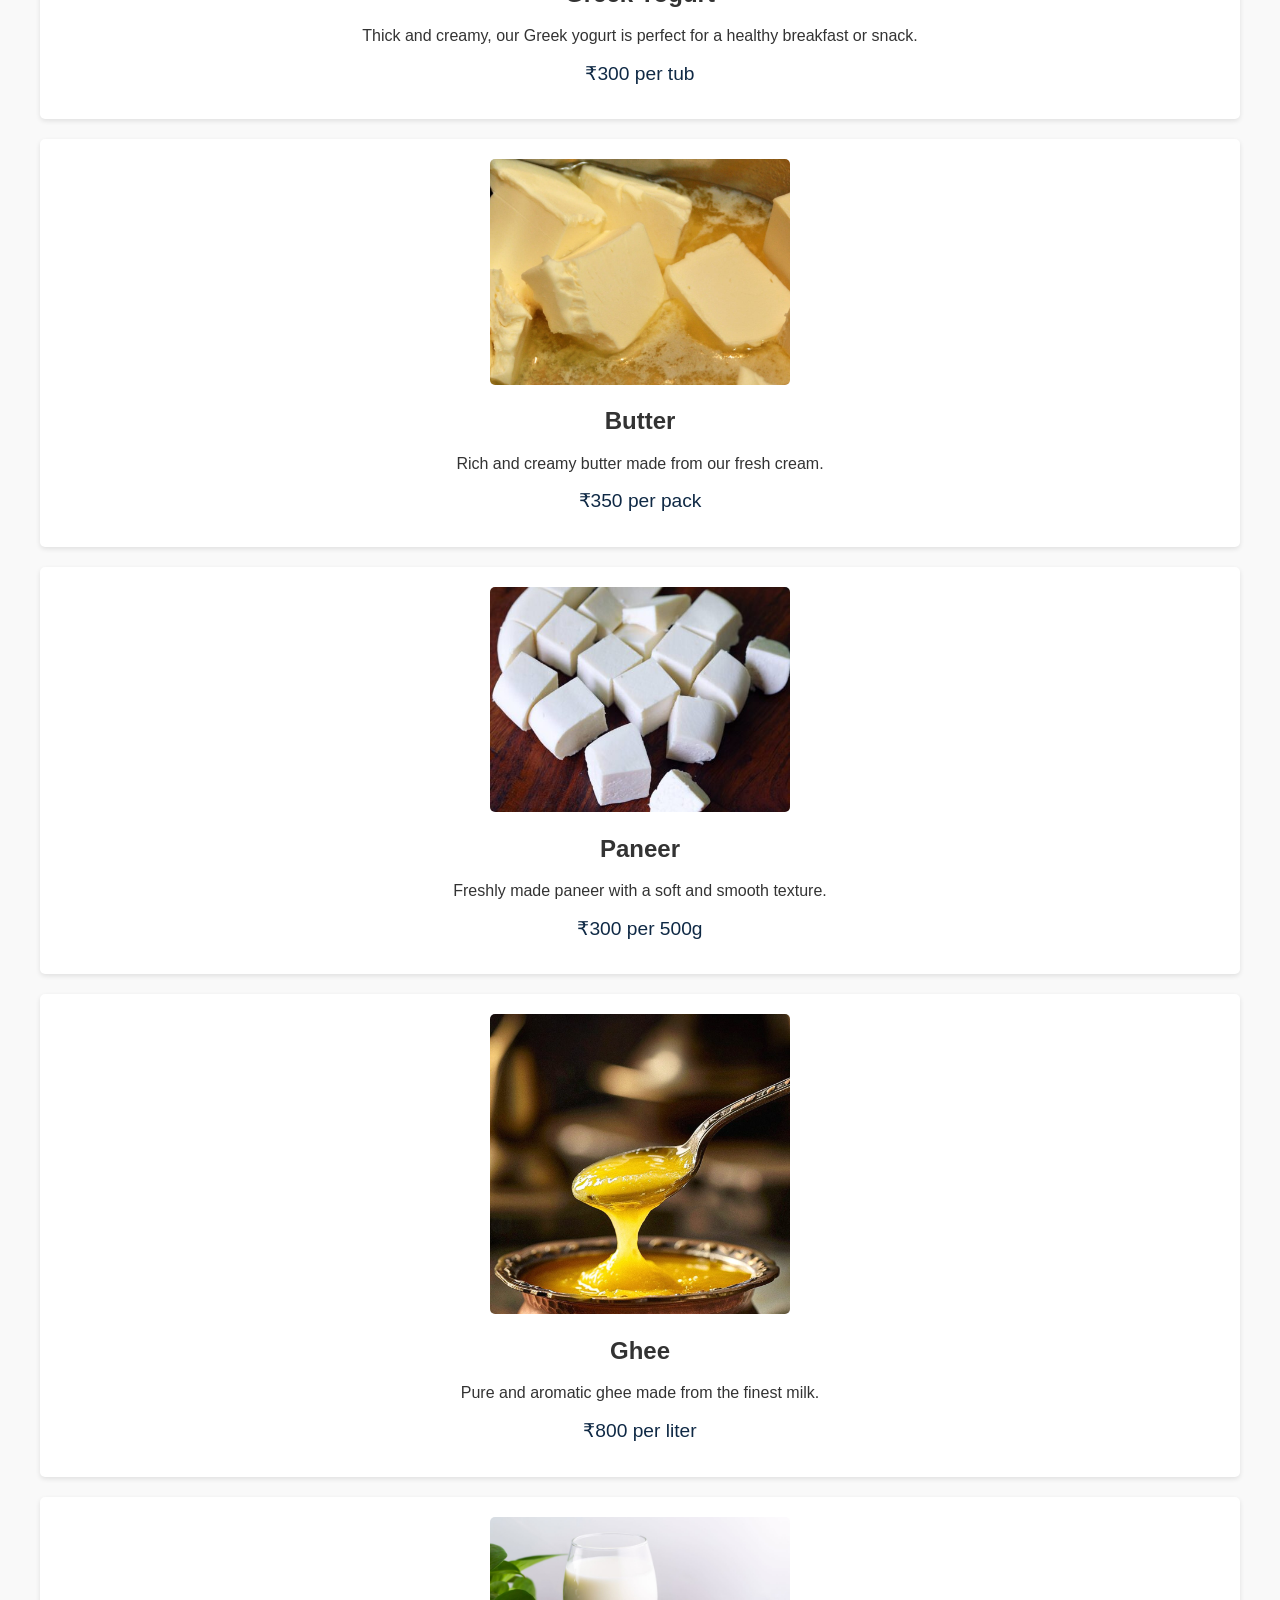
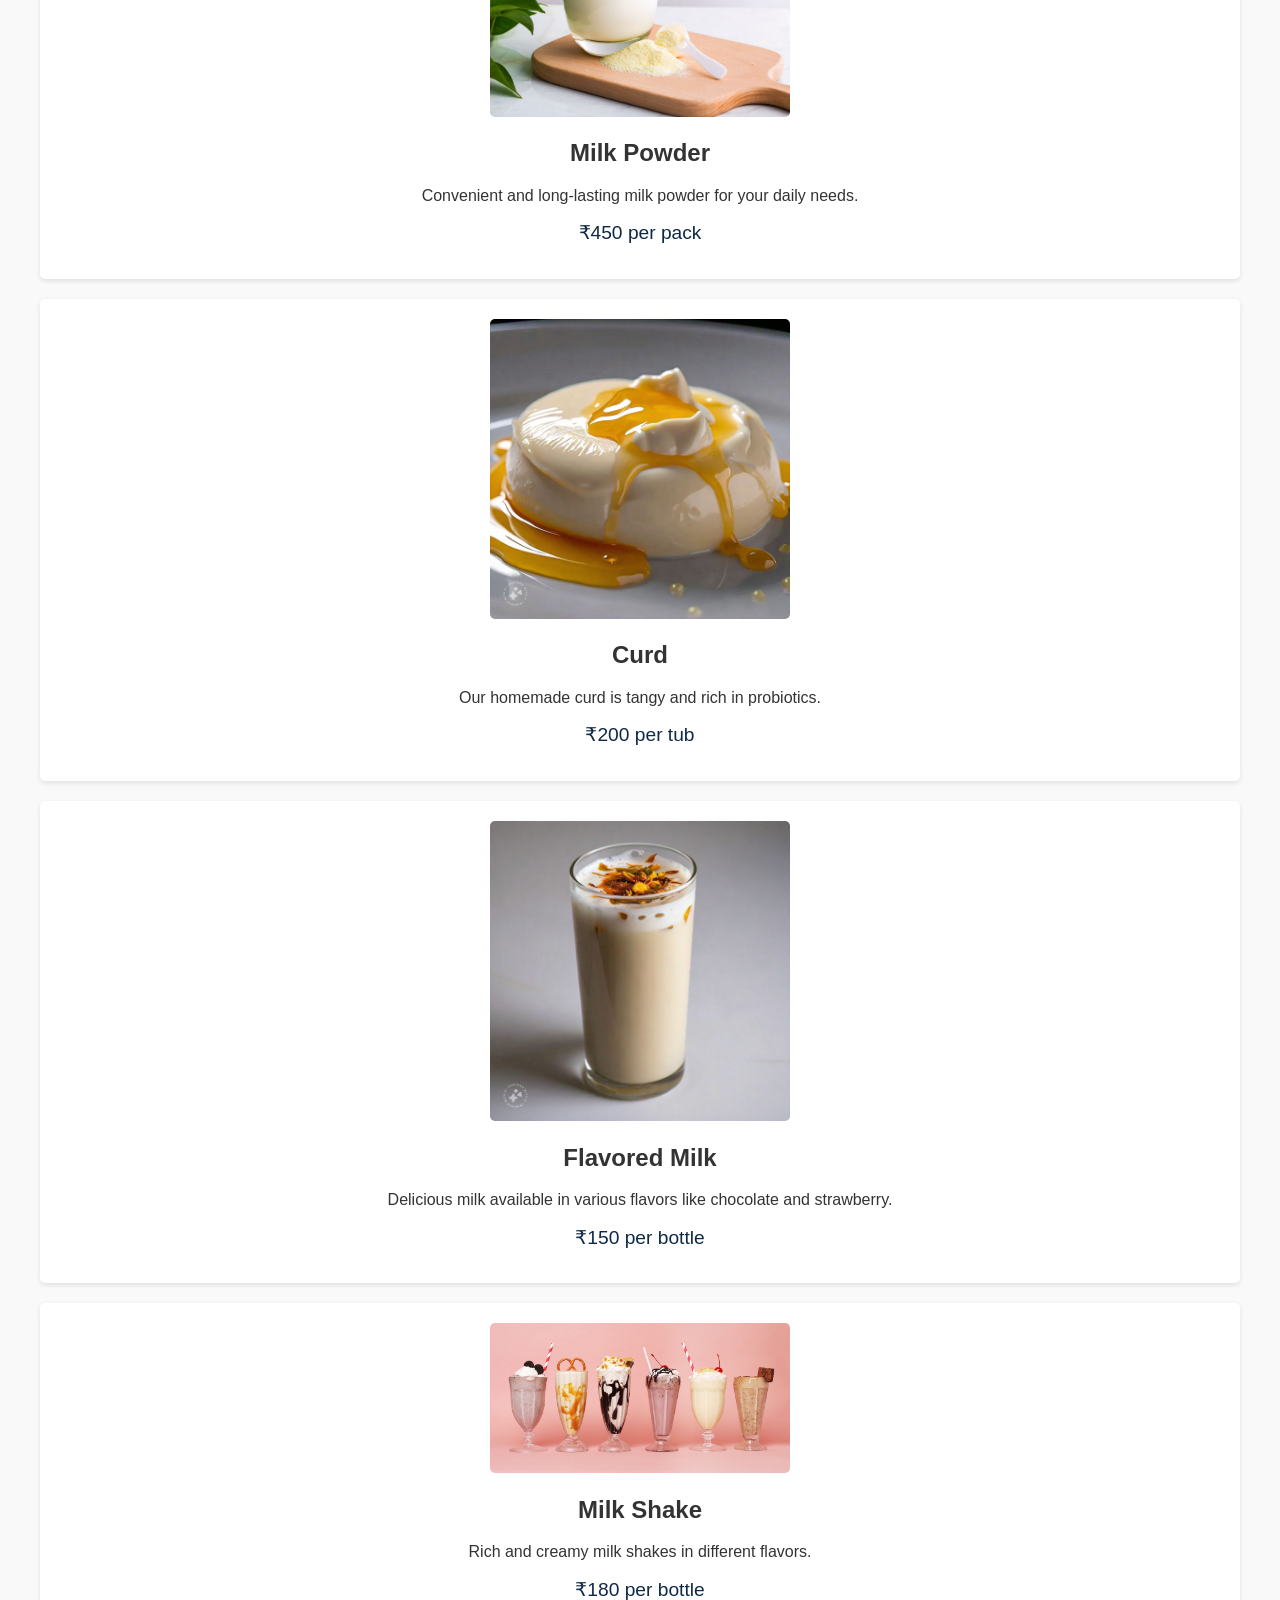
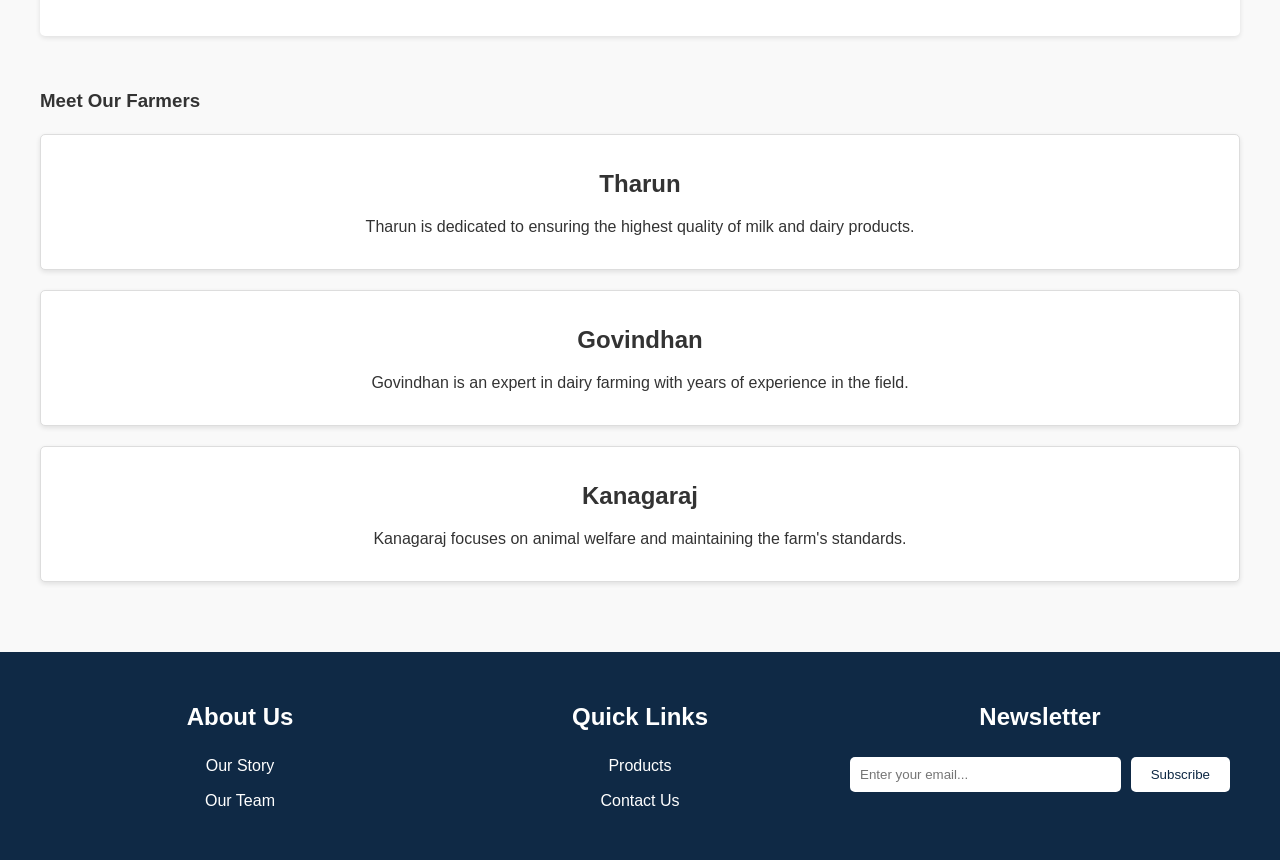
<file: products.html>
<!DOCTYPE html>
<html lang="en">
<head>
    <meta charset="UTF-8">
    <meta http-equiv="X-UA-Compatible" content="IE=edge">
    <meta name="viewport" content="width=device-width, initial-scale=1.0">
    <title>Products | Ko-matha Dairy Farm</title>
    <style>
        /* CSS for the entire page */
        body {
            margin: 0;
            font-family: Arial, sans-serif;
            color: #333;
            line-height: 1.6;
        }

        header {
            background: #fff;
            color: #fff;
            padding: 0px;
            text-align: center;
        }

        header .logo img {
            width: 1500px;
            height: 250px;
        }

        .navbar {
            background: #fff;
            padding: 10px 0;
            border-bottom: 1px solid #ddd;
        }

        .navbar .menu-bar {
            display: flex;
            align-items: center;
            justify-content: space-between;
            max-width: 1200px;
            margin: 0 auto;
            padding: 0 20px;
        }

        .navbar .menu-bar .menu {
            display: flex;
            list-style: none;
            margin: 0;
            padding: 0;
        }

        .navbar .menu-bar .menu li {
            margin: 0 15px;
        }

        .navbar .menu-bar .menu a {
            text-decoration: none;
            color: #0F2945;
        }

        .main {
            padding: 50px 20px;
            background: #f9f9f9;
        }

        .main .content {
            max-width: 1200px;
            margin: 0 auto;
        }

        .product-card {
            background: #fff;
            background: url('../milcow/assets/image/freshmilk.jpg')
            border: 1px solid #ddd;
            border-radius: 5px;
            margin-bottom: 20px;
            padding: 20px;
            text-align: center;
            box-shadow: 0 2px 5px rgba(0,0,0,0.1);
        }

        .product-card img {
            background: url('freshmilk.jpg')
    
            width: 100%;
            max-width: 300px;
            border-radius: 5px;
        }

        .product-card h2 {
            background: url('../milcow/assets/image/freshmilk.jpg')
            font-size: 1.5em;
            margin: 10px 0;
        }

        .product-card p {
            font-size: 1em;
            margin: 10px 0;
        }

        .product-card .price {
            font-size: 1.2em;
            color: #0F2945;
            margin: 10px 0;
        }

        .farmers-section {
            margin-top: 50px;
        }

        .farmer-card {
            background: #fff;
            border: 1px solid #ddd;
            border-radius: 5px;
            padding: 20px;
            text-align: center;
            box-shadow: 0 2px 5px rgba(0,0,0,0.1);
            margin-bottom: 20px;
        }

        .farmer-card h2 {
            font-size: 1.5em;
            margin: 10px 0;
        }

        .farmer-card p {
            font-size: 1em;
            margin: 10px 0;
        }

        footer {
            background: #0F2945;
            color: #fff;
            padding: 20px;
            text-align: center;
        }

        footer .box-container {
            display: flex;
            justify-content: space-between;
            max-width: 1200px;
            margin: 0 auto;
            padding: 0 20px;
            flex-wrap: wrap;
        }

        footer .box {
            flex: 1;
            margin: 10px;
        }

        footer .box h1 {
            font-size: 1.5em;
        }

        footer .box ul {
            list-style: none;
            padding: 0;
        }

        footer .box ul li {
            margin: 10px 0;
        }

        footer .box ul li a {
            text-decoration: none;
            color: #fff;
        }

        footer .search-box {
            display: flex;
            margin-top: 20px;
        }

        footer .search-box .input {
            flex: 1;
            padding: 10px;
            border: none;
            border-radius: 5px;
        }

        footer .search-box .btn {
            background: #fff;
            color: #0F2945;
            border: none;
            padding: 10px 20px;
            border-radius: 5px;
            cursor: pointer;
            margin-left: 10px;
        }
    </style>
</head>
<body>
    <!-- Header -->
    <header>
        <div class="logo">
            <img src="logo2.jpg "alt="Ko-matha Dairy Farm Logo">
        </div>
    </header>

    <!-- Navbar -->
    <section class="navbar">
        <div class="menu-bar">
            <ul class="menu">
                <li><a href="index.html">Home</a></li>
                <li><a href="about.html">About</a></li>
                <li><a href="products.html">Products</a></li>
                <li><a href="farmers.html">Farmers</a></li>
                <li><a href="#">Blog</a></li>
                <li><a href="#">Contact</a></li>
            </ul>
        </div>
    </section>

    <!-- Main Section -->
    <section class="main">
        <div class="content">
            <h1>Our Products</h1>

            <!-- Product List -->
            <div class="product-card">
                <img src="freshmilk2.jpg" alt="Product 1">
                <h2>Fresh Milk</h2>
                <p>Our fresh milk is delivered daily and is full of natural flavor and nutrients.</p>
                <div class="price">₹250 per liter</div>
            </div>

            <div class="product-card">
                <img src="cheese.jpg" alt="Product 2">
                <h2>Cheddar Cheese</h2>
                <p>Aged to perfection, our cheddar cheese adds a rich, creamy taste to your dishes.</p>
                <div class="price">₹400 per block</div>
            </div>

            <div class="product-card">
                <img src="yogurt.jpg" alt="Product 3">
                <h2>Greek Yogurt</h2>
                <p>Thick and creamy, our Greek yogurt is perfect for a healthy breakfast or snack.</p>
                <div class="price">₹300 per tub</div>
            </div>

            <div class="product-card">
                <img src="butter.jpg" alt="Product 4">
                <h2>Butter</h2>
                <p>Rich and creamy butter made from our fresh cream.</p>
                <div class="price">₹350 per pack</div>
            </div>

            <div class="product-card">
                <img src="paneer.jpg" alt="Product 5">
                <h2>Paneer</h2>
                <p>Freshly made paneer with a soft and smooth texture.</p>
                <div class="price">₹300 per 500g</div>
            </div>

            <div class="product-card">
                <img src="ghee.jpg" alt="Product 6">
                <h2>Ghee</h2>
                <p>Pure and aromatic ghee made from the finest milk.</p>
                <div class="price">₹800 per liter</div>
            </div>

            <div class="product-card">
                <img src="powder.jpg"  alt="Product 7">
                <h2>Milk Powder</h2>
                <p>Convenient and long-lasting milk powder for your daily needs.</p>
                <div class="price">₹450 per pack</div>
            </div>

            <div class="product-card">
                <img src="curd.jpg"  alt="Product 8">
                <h2>Curd</h2>
                <p>Our homemade curd is tangy and rich in probiotics.</p>
                <div class="price">₹200 per tub</div>
            </div>

            <div class="product-card">
                <img src="milkf.jpg"  alt="Product 9">
                <h2>Flavored Milk</h2>
                <p>Delicious milk available in various flavors like chocolate and strawberry.</p>
                <div class="price">₹150 per bottle</div>
            </div>

            <div class="product-card">
                <img src="milkshake.jpg"  alt="Product 10">
                <h2>Milk Shake</h2>
                <p>Rich and creamy milk shakes in different flavors.</p>
                <div class="price">₹180 per bottle</div>
            </div>

            <!-- Farmers Section -->
            <section class="farmers-section">
                <h1>Meet Our Farmers</h1>

                <div class="farmer-card">
                    <h2>Tharun</h2>
                    <p>Tharun is dedicated to ensuring the highest quality of milk and dairy products.</p>
                </div>

                <div class="farmer-card">
                    <h2>Govindhan</h2>
                    <p>Govindhan is an expert in dairy farming with years of experience in the field.</p>
                </div>

                <div class="farmer-card">
                    <h2>Kanagaraj</h2>
                    <p>Kanagaraj focuses on animal welfare and maintaining the farm's standards.</p>
                </div>
            </section>
        </div>
    </section>

    <!-- Footer -->
    <footer>
        <div class="box-container">
            <div class="box">
                <h1>About Us</h1>
                <ul>
                    <li><a href="about.html">Our Story</a></li>
                    <li><a href="team.html">Our Team</a></li>
                </ul>
            </div>

            <div class="box">
                <h1>Quick Links</h1>
                <ul>
                    <li><a href="products.html">Products</a></li>
                    <li><a href="contact.html">Contact Us</a></li>
                </ul>
            </div>

            <div class="box">
                <h1>Newsletter</h1>
                <form action="#" method="post" class="search-box">
                    <input type="text" class="input" placeholder="Enter your email...">
                    <button type="submit" class="btn">Subscribe</button>
                </form>
            </div>
        </div>
    </footer>
</body>
</html>
</file>
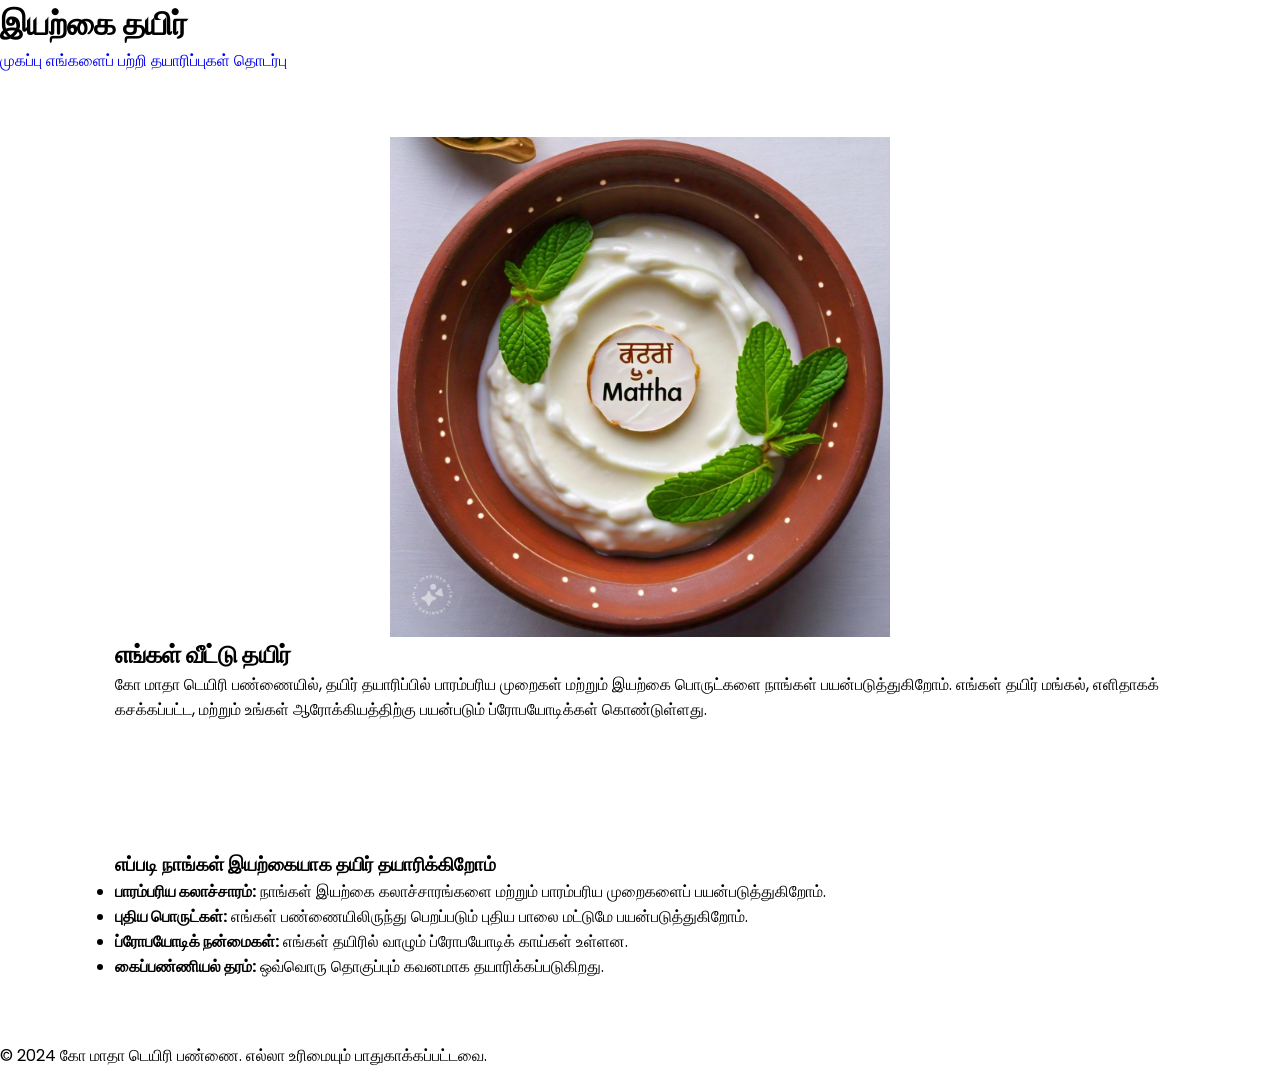
<file: yogurt.html>
<!DOCTYPE html>
<html lang="ta">
<head>
    <meta charset="UTF-8">
    <meta http-equiv="X-UA-Compatible" content="IE=edge">
    <meta name="viewport" content="width=device-width, initial-scale=1.0">
    <title>இயற்கை தயிர் | கோ மாதா டெயிரி பண்ணை</title>
    <link rel="stylesheet" href="style.css">
</head>
<body>
    <header>
        <h1>இயற்கை தயிர்</h1>
        <nav>
            <a href="index.html">முகப்பு</a>
            <a href="about.html">எங்களைப் பற்றி</a>
            <a href="products.html">தயாரிப்புகள்</a>
            <a href="contact.html">தொடர்பு</a>
        </nav>
    </header>

    <section class="product-intro">
        <img src="yogurt.jpg" alt="இயற்கை தயிர்">
        <h2>எங்கள் வீட்டு தயிர்</h2>
        <p>கோ மாதா டெயிரி பண்ணையில், தயிர் தயாரிப்பில் பாரம்பரிய முறைகள் மற்றும் இயற்கை பொருட்களை நாங்கள் பயன்படுத்துகிறோம். எங்கள் தயிர் மங்கல், எளிதாகக் கசக்கப்பட்ட, மற்றும் உங்கள் ஆரோக்கியத்திற்கு பயன்படும் ப்ரோபயோடிக்கள் கொண்டுள்ளது.</p>
    </section>

    <section class="product-details">
        <h3>எப்படி நாங்கள் இயற்கையாக தயிர் தயாரிக்கிறோம்</h3>
        <ul>
            <li><strong>பாரம்பரிய கலாச்சாரம்:</strong> நாங்கள் இயற்கை கலாச்சாரங்களை மற்றும் பாரம்பரிய முறைகளைப் பயன்படுத்துகிறோம்.</li>
            <li><strong>புதிய பொருட்கள்:</strong> எங்கள் பண்ணையிலிருந்து பெறப்படும் புதிய பாலை மட்டுமே பயன்படுத்துகிறோம்.</li>
            <li><strong>ப்ரோபயோடிக் நன்மைகள்:</strong> எங்கள் தயிரில் வாழும் ப்ரோபயோடிக் காய்கள் உள்ளன.</li>
            <li><strong>கைப்பண்ணியல் தரம்:</strong> ஒவ்வொரு தொகுப்பும் கவனமாக தயாரிக்கப்படுகிறது.</li>
        </ul>
    </section>

    <footer>
        <p>&copy; 2024 கோ மாதா டெயிரி பண்ணை. எல்லா உரிமையும் பாதுகாக்கப்பட்டவை.</p>
    </footer>
</body>
</html>
</file>
<file: style.css>
@import url('https://fonts.googleapis.com/css2?family=Poppins:wght@200;300;400;500;600;700;800;900&display=swap');

*
{
    margin: 0;
    padding: 0;
    box-sizing: border-box;
    text-decoration: none;
    outline: none;
    border: none;
    transition: all 0.3s linear;
}

body
{
    font-family: 'Poppins', sans-serif;
}

a
{
    list-style: none;
}

li
{
    text-decoration: none;
}

section
{
    padding: 4rem 9%;
}

section.navbar
{
    padding: 2rem 5%;
    background: #2065AE;
    border-bottom: 1px solid #3a74b0;
}

.navbar .menu-bar
{
    display: flex;
    align-items: center;
    justify-content: space-evenly;
}

.navbar.fixed .menu-bar
{
    position: fixed;
    top: 0;
    left: 0;
    width: 100%;
    max-width: 100%;
    background-color: #fff;
    padding: 1rem 5%;
    z-index: 999;
}

ul.menu
{
    list-style: none;
    display: flex;
    gap: 2rem;
}

ul.menu li
{
    position: relative;
    display: flex;
    align-items: center;
    gap: 8px;
}

ul.menu li a
{
    color: #ffffff;
    font-size: 15px;
    font-weight: 500;
    transition: all 0.3s ease-in-out;
}

ul.menu li a:hover
{
    color: red;
}

ul.menu li i
{
    color: #ffffff;
}

ul.menu li a:hover
{
    color: #ffffff;
}

.dropdown-menu
{
    display: none;
}

ul.menu li:hover .dropdown-menu
{
    display: block;
    position: absolute;
    left: 0;
    top: 100%;
    background: #ffffff;
    padding-top: 5px;
    border-radius: 10px;
    transition: all 0.3s ease-in-out;
    z-index: 1000;
}

.dropdown-menu ul
{
    display: block;
    margin: 10px;
}

.dropdown-menu ul li
{
    width: 150px;
    padding: 10px;
}

.dropdown-menu ul li:hover
{
    background-color: #2065AE;
    color: #ffffff;
}

.dropdown-menu ul li a
{
    color: #154171;
}

.dropdown-menu ul li:hover a
{
    color: #ffffff;
    width: 100%;
}

.menu-bar .logo img
{
    width: 130px;
    display: flex;
    cursor: pointer;
}

.menu-bar .search i
{
    color: #ffffff;
    font-size: 18px;
    font-weight: 700;
    cursor: pointer;
}

/* Search Box */
.navbar .menu-bar .search
{
    position: relative;
    width: fit-content;
    height: fit-content;
}

.navbar .menu-bar .input-search
{
    height: 50px;
    width: 50px;
    border-style: none;
    padding: 10px;
    font-size: 15px;
    letter-spacing: 2px;
    outline: none;
    border-radius: 25px;
    transition: all 0.5s ease-in-out;
    background-color: #154171;
    padding-right: 40px;
    color: #fff;
}

.navbar .menu-bar .input-search::placeholder
{
    color: #fff;
    font-size: 15px;
    letter-spacing: 2px;
    font-weight: 100;
}

.navbar .menu-bar .btn-search
{
    width: 50px;
    height: 50px;
    border-style: none;
    font-size: 20px;
    font-weight: 600;
    outline: none;
    cursor: pointer;
    border-radius: 50%;
    position: absolute;
    right: 0;
    color: #fff;
    background-color: transparent;
    pointer-events: painted;
}

.navbar .menu-bar .btn-search:focus ~ .input-search
{
    width: 300px;
    border-radius: 30px;
    background-color: #154171;
    transition: all 500ms cubic-bezier(0,0.110,0.35,2);
}

.navbar .menu-bar .input-search:focus
{
    width: 300px;
    border-radius: 30px;
    background-color: #154171;
    transition: all 500ms cubic-bezier(0,0.110,0.35,2);
}
/* END */

.menu-bar .call a
{
    background-color: #154171;
    color: #ffffff;
    padding: 10px 20px 10px 20px;
    border-radius: 50px;
    font-size: 14px;
    display: flex;
    gap: 10px;
    align-items: center;
}
button:hover.stars{
    display:block;
    filter: drop-shadow(0 0 10px #fffdef)
}

/* Mobile Menu */
.nav-top
    {
     display: none;
     align-items: center;
     z-index: 101;
    }
  .nav-top .hamburger
  {
    margin-left: auto;
    color: #fff;
    cursor: pointer;
  }

  .nav-top .hamburger i
  {
    font-size: 2rem;
  }
  
  .nav-drill
  {
    visibility: hidden;
    position: absolute;
    z-index: 100;
    top: 0;
    right: 0;
    width: 0;
    height: 100%;
    background-color: #154171;
    overflow-y: auto;
    overflow-x: hidden;
    -webkit-overflow-scrolling: touch;
    transition: 0.45s;
  }

  .nav-is-toggled .nav-drill
  {
    visibility: visible;
    width: 300px;
    transform: translateX(0);
  }
  .nav-is-toggled::after {
    opacity: 1;
    visibility: visible;
  }

  .nav-items
  {
    top: 100px;
    position: relative;
    list-style: none;
    width: 100%;
  }
  .nav-item:not(:last-child) {
    border-bottom: solid 1px #daf9f4;
  }
  .nav-link {
    display: block;
    padding: 0.875em 1em;
    background-color: #154171;
    color: #fff;
    font-size: 1rem;
    line-height: 1.5em;
    font-weight: 300;
  }
  .nav-expand-content {
    position: absolute;
    top: 0;
    left: 0;
    width: 100%;
    height: 100%;
    transform: translateX(100%);
    background-color: #157BBD;
    transition: 0.3s;
    visibility: hidden;
  }
  .nav-expand-content .nav-item:not(:last-child)
  {
    border-bottom: solid 1px #fff;
  }
  .nav-expand-content .nav-link {
    background-color: #157BBD;
  }
  .nav-expand-content .nav-back-link {
    display: flex;
    justify-content: space-between;
    align-items: center;
    background-color: #157BBD !important;
    color: #fff;
  }
  .nav-expand-content .nav-back-link::before {
    content: "Back";
    margin-right: 0.5em;
  }
  .nav-expand-link {
    display: flex;
    justify-content: space-between;
  }

  .nav-expand.active > .nav-expand-content {
    transform: translateX(0);
    visibility: visible;
  }
  .nav-expand .nav-expand-content {
    background-color: #157BBD;
  }
/* End */

.menu-bar .call a:hover
{
    background-color: #2065AE;
    border: 1px solid #fff;
}

.main
{
    display: flex;
    flex-wrap: wrap;
    gap: 1.5rem;
    align-items: center;
    justify-content: space-around;
    background-color: #2065AE;
}

.main .des
{
    width: 50%;
}

.main .content .background
{
    background-color: #154171;
    border-radius: 100%;
    width: 500px;
    height: 500px;
    position: relative;
}

.main .content .image
{
    background-image: url(../image/milk-splash-isolated-on-black-background-JW8ZPTS.png);
    background-repeat: no-repeat;
    background-position: left bottom;
    background-size: contain;
    width: 100%;
    display: flex;
    position: absolute;
    top: 30px;
    left: 50px;
}

.main .content .image img
{
    width: 250px;
    transform: rotate(-10deg);
    z-index: 2;
    height: 100%;
}

.main .content .image img:nth-child(2)
{
    width: 200px;
    transform: rotate(10deg);
    z-index: 1;
    height: 100%;
}

.main .content .background .icons
{
    width: 300px;
}

.main .content .background .icons .box
{
    backdrop-filter: blur(20px);
    text-align: left;
    background-color: #FFFFFF3D;
    padding: 15px 25px;
    box-shadow: 0px 0px 10px 0px rgba(34.999999999999986, 39.99999999999992, 148, 0.1);
    border-style: solid;
    border-width: 1px 1px 0px 0px;
    border-color: #FFFFFF36;
    border-radius: 8px;
    display: flex;
    align-items: center;
    gap: 20px;
}

.main .content .background .icons .box:nth-child(1)
{
    position: absolute;
    top: 150px;
    left: -50px;
    z-index: 3;
}

.main .content .background .icons .box:nth-child(2)
{
    position: absolute;
    bottom: 80px;
    right: 0px;
    z-index: 3;
}

.main .content .background .icons .box .icon i
{
    color: #157BBD;
    background-color: #fff;
    padding: 15px;
    border-radius: 8px;
    font-size: 1.5rem;
}

.main .content .background .icons .box .text h2
{
    color: #ffffff;
    font-size: 1.1rem;
    font-weight: 600;
}

.main .content .background .icons .box .text p
{
    color: #ffffff;
    font-size: 0.8rem;
    font-weight: 200;
}

.main .content
{
    display: flex;
    flex-wrap: wrap;
    gap: 1.5rem;
    align-items: center;
    justify-content: space-between;
}

.main .content .des h3
{
    color: #ffffff;
    font-size: 12px;
    text-transform: uppercase;
    letter-spacing: 3px;
    font-weight: 400;
}

.main .content .des h2
{
    color: #ffffff;
    font-size: 3rem;
    text-transform: uppercase;
}

.main .content .des h1
{
    color: #ffffff;
    font-size: 4rem;
    text-transform: uppercase;
}

@keyframes title-shaking
{
    0% { transform: rotate(0deg); }
    25% { transform: rotate(2deg); }
    50% { transform: rotate(0deg); }
    75% { transform: rotate(-2deg); }
    100% { transform: rotate(0deg); }
  }
  
  .title-shaking {
    display: inline-block;  
    animation: title-shaking 0.3s infinite;
  }
  

.main .content .des p
{
    color: #ffffff;
    font-size: 0.9rem;
    font-weight: 200;
    padding-bottom: 2rem;
}

.main .content .btn
{
    display: flex;
    gap: 10px;
    align-items: center;
}

.main .content .btn.ripple i
{
    background-color: #fff;
    width: 3.5rem;
    height: 3.5rem;
    border-radius: 50%;
    animation: ripple 2s linear infinite;
  }
  @keyframes ripple {
    0% {
      box-shadow: 0 0 0 .2rem rgba(255, 255, 255, 0.068),
                  0 0 0 0.5rem rgba(255, 255, 255, 0.068),
                  0 0 0 0.9rem rgba(255, 255, 255, 0.068);
    }
    100% {
      box-shadow: 0 0 0 .2rem rgba(255, 255, 255, 0.068),
                  0 0 0 1rem rgba(255, 255, 255, 0.068),
                  0 0 0 2rem rgba(255,255,255, 0);
    }
  }

.main .content .btn i
{
    color: #154171;
    font-size: 3rem;
    padding: 4px;
    box-shadow: 0px 0px 10px #cecece;
    border-radius: 50%;
    cursor: pointer;
}

.main .content .btn i:hover
{
    color: #157BBD;
    background-color: #ffffff;
}

.main .content .btn a
{
    background-color: #154171;
    padding: 15px 40px;
    color: #ffffff;
    border-radius: 50px;
    font-size: 13px;
}

.main .content .btn a:hover
{
    background-color: #11375F;
}

.main .content .btn a:nth-child(3)
{
    background-color: #2065AE;
    color: #ffffff;
    padding: 0;
    font-size: 15px;
    font-weight: 300;
}



/*======= Section About =======*/
section.about
{
    padding: 4rem 9%;
}

.about
{
    display: flex;
    flex-wrap: wrap;
    gap: 1.5rem;
    align-items: center;
    justify-content: space-around;
    background-color: #EFF7FF;
}

.about .content
{
    display: flex;
    align-items: center;
    gap: 20px;
}

.about .des
{
    width: 50%;
}

.about .content .des h3
{
    color: #2065AE;
    font-size: 12px;
    text-transform: uppercase;
    letter-spacing: 3px;
    font-weight: 600;
}

.about .content .des h2
{
    color: #0F2945;
    font-size: 3rem;
    text-transform: uppercase;
}

.about .content .des h1
{
    color: #0F2945;
    font-size: 4rem;
    text-transform: uppercase;
}

.about .content .des p
{
    color: #9B9B9B;
    font-size: 0.9rem;
    font-weight: 200;
    padding-bottom: 2rem;
    text-align: left;
}

.about .content .des .tick
{
    display: flex;
    flex-wrap: wrap;
    padding-bottom: 30px;
}

.about .content .des .tick ul
{
    display: grid;
    gap: 10px;
}

.about .content .des .tick ul i
{
    color: #2065AE;
    font-size: 1rem;
}

.about .content .des .tick ul a
{
    color: #0F2945;
    font-size: 0.9rem;
    font-weight: 300;
}

.about .content .des .btn a
{
    background-color: #154171;
    padding: 10px 25px 10px 25px;
    color: #ffffff;
    border-radius: 50px;
    font-size: 13px;
}

.about .content .des .btn a:hover
{
    background-color: #11375F;
}

.about .box-container
{
    width: 50%;
    display: grid;
    grid-template-columns: repeat(auto-fit, minmax(14rem, 1fr));
    gap: 4rem;
}

.about .box-container .box img
{
    width: 100%;
    border-radius: 8px;
}
.farmer{
    display: flex;
    flex-wrap: wrap;
    gap: 1.5rem;
    align-items: center;
    justify-content: space-around;
    background-color: #EFF7FF;

}

.about .content .box-container .box:nth-child(1),
.about .content .box-container .box:nth-child(4)
{
    display: flex;
    flex-direction: column;
    padding: 20px;
    border-radius: 8px;
    text-align: center;
    backdrop-filter: blur(20px);
    box-shadow: 0px 0px 10px 0px #2328941a;
    border-style: solid;
    border-width: 1px 1px 0px 0px;
    border-color: #FFFFFF;
    gap: 10px;
    justify-content: center;
    align-items: center;
}


.about .content .box-container .box i
{
    color: #2065AE;
    font-size: 2rem;
    padding: 20px 60px;
    background-color: #E3F3FF;
    border-radius: 8px;
}

.about .content .box-container .box:nth-child(4) i
{
    color: #95AE20;
    background-color: #E3FFE4;
}

.about .content .box-container .box span
{
    font-size: 2rem;
    font-weight: 700;
    color: #0F2945;
}

.about .content .box-container .box p
{
    font-size: 1.2rem;
    font-weight: 200;
}

.about .content .box-container .box3 i
{
    color: #2065AE;
    font-size: 2rem;
    padding: 10px;
    background-color: #E3F3FF;
    border-radius: 8px;
}
/* Ensure the image fits within its container */
.product-intro img {
    max-width: 500px; /* Make sure the image does not exceed the width of its container */
    height: auto; /* Maintain aspect ratio */
    display: block; /* Remove any extra space below the image */
    margin: 0 auto; /* Center the image horizontally */
}


/*======= Section Companies =======*/
section.companies
{
    padding: 4rem 9%;
    background-color: #EFF7FF;
}

.companies .container h1
{
    text-align: center;
    font-size: 1.8rem;
    font-weight: 400;
    padding-bottom: 30px;
}

.companies .container h1 span
{
    color: #2065AE;
    font-weight: 500;
}

.companies .container .company-logo
{
    display: grid;
    grid-template-columns: repeat(auto-fit, minmax(18rem, 1fr));
    justify-items: center;
    align-items: center;
    gap: 20px;
}

.companies .container .company-logo img
{
    width: 130px;
    opacity: 1;
    filter:brightness( 200% ) contrast( 200% ) saturate( 0% ) blur( 0px ) hue-rotate( 0deg );
    transition-duration: 0.25s;
}

.companies .container .company-logo img:hover
{
    opacity: 1;
    filter:brightness( 100% ) contrast( 100% ) saturate( 100% ) blur( 0px ) hue-rotate( 0deg );
}



/*========= Section Pricing ==========*/
section.pricing
{
    padding: 4rem 7%;
}

.pricing
{
    background: #EFF7FF;
}

.pricing .box-container
{
    display: grid;
    grid-template-columns: repeat(auto-fit, minmax(18rem, 1fr));
    gap: 25px;
}

.pricing .box-container .box
{
    background-color: #FFFFFF66;
    border-style: solid;
    border-width: 1px 1px 0px 0px;
    border-color: #FFFFFF;
    padding: 40px 40px 40px 40px;
    border-radius: 10px;
}

.pricing .box-container .box:nth-child(1),
.pricing .box-container .box:nth-child(2)
{
    box-shadow: 0px 0px 7px #eaeaea;
}

.pricing .box-container .box:nth-child(3)
{
    background-color: #EFF7FF;
    border-style: none;
    border-color: none;
}

.pricing .box-container .box h3
{
    color: #0F2945;
    font-size: 1.3rem;
    font-weight: 500;
    padding-bottom: 20px;
}

.pricing .box-container .box h2
{
    color: #0F2945;
    font-size: 3rem;
    padding-bottom: 1.5rem;
    border-bottom: 1px solid #E3F3FF;
}

.pricing .box-container .box h2 span
{
    font-size: 1rem;
    color: #3a74b0;
    font-weight: 300;
}

.pricing .box-container .box .list-items
{
    padding-top: 1.5rem;
    padding-bottom: 1.5rem
}

.pricing .box-container .box .list-items ul li
{
    display: flex;
    gap: 10px;
    align-items: center;
    padding-bottom: 5px;
    font-size: 0.9rem;
    font-weight: 300;
    color: #0F2945;
}

.pricing .box-container .box .list-items ul li:nth-child(5),
.pricing .box-container .box .list-items ul li:nth-child(6)
{
    color: #DADADA;
}

.pricing .box-container .box .btn a
{
    background-color: #154171;
    padding: 15px 25px 15px 25px;
    color: #ffffff;
    border-radius: 50px;
    font-size: 14px;
    display: block;
    text-align: center;
}

.pricing .box-container .box .btn a:hover
{
    background-color: #157BBD;
}

.pricing .box-container .box p
{
    padding-top: 1.5rem;
    color: #9B9B9B;
    font-size: 0.8rem;
    font-weight: 200;
    text-align: center;
}

.pricing .box-container .box p span
{
    color: red;
}

.pricing .box-container .box h5
{
    color: #2065AE;
    padding-bottom: 1rem;
}

.pricing .box-container .box h1
{
    color: #0F2945;
    font-size: 3rem;
    text-transform: uppercase;
    font-weight: 800;
    line-height: 3rem;
}

.pricing .box-container .box:nth-child(3) p
{
    text-align: left;
    padding-top: 1.5rem;
    padding-bottom: 1.5rem;
    color: #9B9B9B;
    font-size: 0.8rem;
    font-weight: 200;
    border-bottom: 1px solid #e8e8e8;
}

.pricing .box-container .box:nth-child(3)
{
    padding: 40px 30px 40px 30px;
}

.pricing .box-container .box .boxs
{
    display: flex;
    gap: 10px;
    padding-top: 2rem;
}

.pricing .box-container .box .boxs i
{
    color: #154171;
    font-size: 2rem;
    padding-bottom: 10px;
}

.pricing .box-container .box .boxs h4
{
    font-size: 15px;
    font-weight: 600;
}

.pricing .box-container .box .boxs p
{
    border-bottom: 0px;
}



/*======== Section Choose =========*/
section.choose
{
    padding: 0rem 0%;
}

.choose
{
    background-color: #2065AE;
}

.choose .box-container
{
    display: flex;
}

.choose .box-container .box
{
    padding: 4rem 5%;
}

.choose .box-container .box h3
{
    color: #ffffff;
    font-size: 1rem;
    font-weight: 600;
    padding-bottom: 20px;  
    text-transform: uppercase;
    letter-spacing: 3px;
}

.choose .box-container .box h1
{
    font-size: 4rem;
    text-transform: uppercase;
    color: #ffffff;
    line-height: 4rem;
    padding-bottom: 1.5rem;
}

.choose .box-container .box p
{
    color: #ffffff;
    font-size: 1rem;
    font-weight: 200;
    padding-bottom: 1.5rem;
}

.choose .box-container .box-img
{
    background-image: url(../image/happy-teenage-boy-with-glass-of-fresh-milk-looking-at-you-with-toothy-smile.jpg);
    background-position: 60% 0px;
    background-repeat: no-repeat;
    background-size: cover;
    width: 100%;
}

.choose .box-container .box .boxs
{
    display: flex;
    gap: 20px;
}

.choose .box-container .box .boxs i
{
    color: #FFFFFF;
    font-size: 2.5rem;
    background-color: #154171;
    padding: 10px;
    border-radius: 10px;
    margin-bottom: 20px;
}

.choose .box-container .box .boxs h4
{
    color: #ffffff;
    font-size: 1.1rem;
    font-weight: 500;
    padding-bottom: 10px;
}

.choose .box-container .box .boxs p
{
    color: #FFFFFF;
    font-size: 1rem;
    font-weight: 200;
}

.choose .box-container .box .btn
{
    padding-top: 20px;
}

.choose .box-container .box .btn a
{
    background-color: #154171;
    padding: 15px 45px 15px 45px;
    color: #ffffff;
    border-radius: 50px;
    font-size: 14px;
}

.choose .box-container .box .btn a:hover
{
    background-color: #11375F;
}


/*======== Section testimonial ========*/
section.testimonial
{
    padding: 4rem 9%;
}

.testimonial
{
    background-color: #E3F3FF;
}

.testimonial .box-container
{
    text-align: center;
}

.testimonial .box-container h5
{
    color: #2065AE;
    text-transform: uppercase;
    font-size: 1rem;
    font-weight: 500;
    letter-spacing: 2px;
    padding-bottom: 1rem;
}

.testimonial .box-container h1
{
    color: #0F2945;
    text-transform: uppercase;
    font-size: 3.5rem;
    font-weight: 700;
    line-height: 4rem;
    padding-bottom: 1rem;
}

.testimonial .box-container p
{
    color: #9B9B9B;
    font-size: 1rem;
    font-weight: 300;
    padding-bottom: 1rem;
}

.testimonial .box-container .world
{
    background-image: url(../image/image-OJO4YQ0.png);
    background-repeat: no-repeat;
    background-size: contain;
    width: 100%;
    height: 510px;
    opacity: 0.7;
    background-position: center;
}

.testimonial .box-container .world img
{
    width: 60px;
    border-radius: 50%;
    padding: 5px;
    background: #2065AE;
    position: relative;

}

.testimonial .box-container .world img:nth-child(1)
{
    left: 202px;
    top: 50px;
}

.testimonial .box-container .world img:nth-child(2)
{
    right: 100px;
    top: 350px;
}

.testimonial .box-container .world img:nth-child(3)
{
    right: 300px;
    top: 130px;
}

.testimonial .box-container .world img:nth-child(4)
{
    right: 30px;
    top: 230px;
}

.testimonial .box-container .world img:nth-child(5)
{
    left: 270px;
    top: 380px;
}

.testimonial .box-container .world img:nth-child(6)
{
    left: 202px;
    top: 150px;
}



/*======== Section Quote ========*/
section.quote
{
    padding: 4rem 9%;
}

.quote
{
    background-color: #E3F3FF;
}

.quote .box-container
{
    display: flex;
    gap: 20px;
}

.quote .box-container .box
{
    text-align: center;
    background-color: #2065AE;
    margin: 0px;
    padding: 40px 40px 5px 40px;
    border-radius: 8px;
    box-shadow: 0px 0px 0px 0px rgba(0, 0, 0, 0.1);
    border-style: solid;
    border-width: 1px 1px 0px 0px;
    border-color: #FFFFFF;
}

.quote .box-container .box:hover
{
    background-color: #11375F;
}

.quote .box-container .box .icon
{
    position: absolute;
}

.quote .box-container .box .icon i
{
    position: relative;
    left: -23px;
    top: -29px;
    color: #154171;
    font-size: 3.5rem;
}

.quote .box-container .box:hover .icon i
{
    color: #ffffff;
}

.quote .box-container .box img
{
    width: 70px;
    border-radius: 50%;
    padding-bottom: 0.5rem;
}

.quote .box-container .box .profile-info h4
{
    color: #ffffff;
    font-size: 1.1rem;
    font-weight: 500;
}

.quote .box-container .box .profile-info h5
{
    color: #ffffff;
    font-size: 0.9rem;
    font-weight: 200;
    padding-bottom: 0.5rem;
}

.quote .box-container .box .profile-info p
{
    color: #ffffff;
    font-size: 1rem;
    font-weight: 200;
    padding-bottom: 2rem;
}



/*======== Section Discounts ========*/
section.discounts
{
    padding: 0;
}

.discounts
{
    background-image: linear-gradient(10deg, rgba(1, 16, 34, 0.7), rgb(28, 39, 91) 100%), url('../image/memphis-patterned-blue-paper-background.jpg');
    background-repeat: no-repeat;
    background-size: cover;
    background-position: bottom center;
}

.discounts .box
{
    text-align: center;
    padding: 4rem 9%;
}

.discounts .box h4
{
    color: #ffffff;
    font-size: 1rem;
    padding-bottom: 1rem;
    text-transform: uppercase;
    letter-spacing: 2px;
}

.discounts .box h1
{
    color: #ffffff;
    font-size: 3.5rem;
    padding-bottom: 1rem;
    text-transform: uppercase; 
}

.discounts .box p
{
    color: #ffffff;
    font-size: 1rem;
    padding-bottom: 1rem;
    font-weight: 200;
}

.discounts .box .btn
{
    padding-top: 1.5rem;
}

.discounts .box .btn a
{
    background-color: #2065ae;
    padding: 15px 35px 15px 35px;
    color: #ffffff;
    border-radius: 50px;
    font-size: 15px;
    cursor: pointer;
}

.discounts .box .btn a:hover
{
    background-color: #11375F;
}


/*======= Section Blog =======*/
section.blog
{
    padding: 4rem 9% 10%;
}

.blog
{
    background-color: #E3F3FF;
}
.farmers {
    background: #fff;
    padding: 50px 20px;
    text-align: center;
}
.blog .header
{
    text-align: left;
    padding-bottom: 2rem;
}

.blog .header h4
{
    color: #154171;
    font-size: 1rem;
    text-transform: uppercase;
    font-weight: 500;
    letter-spacing: 2px;
}

.blog .header h1
{
    color: #0F2945;
    font-size: 3.5rem;
    font-weight: 800;
    text-transform: uppercase;
}

.blog .header .btn
{
    display: flex;
    justify-content: space-between;
    align-items: center;
}

.blog .header .btn a
{
    background-color: #154171;
    padding: 15px 35px 15px 35px;
    color: #ffffff;
    border-radius: 50px;
    font-weight: 400;
    font-size: 15px;
}

.blog .header .btn a:hover
{
    background-color: #11375F;
}

.blog .box-container
{
    display: grid;
    grid-template-columns: repeat(auto-fit, minmax(18rem, 1fr));
    gap: 20px;
}

.blog .box-container .box img
{
    width: 100%;
    border-radius: 10px;
}

.blog .box-container .box:hover img
{
    transform: translateY(10px);
}

.blog .box-container .box
{
    position: relative;
}

.blog .box-container .box span
{
    position: relative;
    bottom: 50px;
    left: 25px;
    padding: 5px 15px 5px 15px;
    background: #2065AE;
    color: #ffffff;
    font-size: 0.9rem;
    border-radius: 50px;
    font-weight: 200;
}

.blog .box-container .box .content a h1
{
    color: #0F2945;
    font-size: 1.3rem;
    font-weight: 600;
    padding-bottom: 0.5rem;
}

.blog .box-container .box .content p
{
    color: #9B9B9B;
    font-size: 1rem;
    font-weight: 200;
}



/*======= Section Contact =======*/
.footer .contact
{
    padding: 1rem 2%;
    border-radius: 50px;
    position: relative;
    top: -100px;
}

.footer .contact
{
    background-color: #11375F;
}

.footer .contact .box-container
{
    display: grid;
    gap: 20px;
    justify-content: space-between;
}

.footer .contact .box-container .box
{
    display: flex;
    align-items: center;
    gap: 20px;
}

.footer .contact .box-container .box .icon i
{
    color: #ffffff;
    background: #2065AE;
    font-size: 1.2rem;
    padding: 14px;
    border-radius: 50%;
    border-width: 0px;
}

.footer .contact .box-container .box .text h1
{
    color: #ffffff;
    font-size: 1rem;
    font-weight: 600;
    padding-bottom: 0px;
}

.footer .contact .box-container .box:nth-child(2)
{
    padding-left: 0px;
}

.contact .box-container .box .text h4
{
    color: #ffffff;
    font-size: 0.8rem;
    font-weight: 200;
}



/*======= Section Footer =======*/
section.footer
{
    padding: 4rem 8%;
}

.footer
{
    background-image: linear-gradient(10deg, rgba(96, 168, 255, 0.7), rgb(17, 44, 170) 100%), url('../image/memphis-patterned-blue-paper-background.jpg');
    background-repeat: no-repeat;
    background-size: cover;
    background-position: bottom center;
}

.footer .box-container
{
    display: grid;
    grid-template-columns: repeat(auto-fit, minmax(18rem, 1fr));
    gap: 20px;
}

.footer .box-container .box img
{
    width: 150px;
    padding-bottom: 1rem;
}

.footer .box-container .box p
{
    color: #ffffff;
    font-size: 0.8rem;
    font-weight: 200;
    padding-bottom: 1rem;
}

.footer .box-container .box .icons ul
{
    display: flex;
    gap: 10px;
    align-items: center;
}

.footer .box-container .box .icons ul li
{
    text-align: center;
}

.footer .box-container .box .icons i
{
    color: #ffffff;
    background: #11375F;
    padding: 14px;
    border-radius: 50px;
    cursor: pointer;
    width: 50px;
    height: 50px;
    font-size: 20px;
}

.footer .box-container .box .icons i:hover
{
    background-color: #2065AE;
}

.footer .box-container .box h1
{
    color: #ffffff;
    font-size: 1.2rem;
    font-weight: 600;
    padding-bottom: 1.5rem;
}

.footer .box-container .box li
{
    list-style: none;
}

.footer .box-container .box li a
{
    color: #ffffff;
    font-size: 0.8rem;
    font-weight: 200;
}

.footer .box-container .box li a:hover
{
    color: #11375F;
}

.footer .box-container .box .search-box
{
    position: relative;
}

.footer .box-container .box .search-box input
{
    height: 100%;
    padding: 15px 20px;
    border-radius: 50px;
    font-size: 12px;
}

.footer .box-container .box .search-box .btn
{
    background: #11375F;
    color: white;
    cursor: pointer;
}

.footer .box-container .box .search-box .btn:hover
{
    background-color: #2065AE;
}


/*=============== Responsive ===============*/
@media screen and (max-width: 1440px)
{
    .footer .box-container
    {
        grid-template-columns: repeat(auto-fit, minmax(16rem, 1fr));
    }
    .footer .box-container .box .search-box input
    {
        padding: 15px 15px;
    }
}

@media screen and (max-width: 1024px)
{
    .menu-bar .call
    {
        display: none;
    }
    .navbar .menu-bar .btn-search:focus ~ .input-search
    {
        width: 220px;
    }
    .navbar .menu-bar .input-search:focus
    {
        width: 220px;
    }
    .main .content
    {
        justify-content: center;
    }
    .main .content .image
    {
        position: initial;
    }
    .main .des
    {
        width: 100%;
    }
    .about .box-container
    {
        grid-template-columns: repeat(auto-fit, minmax(18rem, 1fr));
    }
    section.about
    {
        padding: 4rem 5%;
    }
    .about .content
    {
        flex-direction: column;
    }
    .about .des
    {
        width: 100%;
    }
    .about .box-container
    {
        width: 100%;
    }
    section.companies
    {
        padding: 4rem 5%;
    }
    section.quote
    {
        padding: 4rem 5%;
    }
    .discounts .box h1
    {
        font-size: 2.5rem;
    }
    .blog .header h1
    {
        font-size: 2.5rem;
    }
    .blog .header .btn a
    {
        padding: 10px 25px;
    }
    .blog .box-container .box .content a h1
    {
        font-size: 1rem;
    }
    .blog .box-container .box .content p
    {
        font-size: 0.8rem;
    }
    section.footer
    {
        padding: 4rem 5%;
    }
    .footer .contact .box-container .box .text h1
    {
        font-size: 0.9rem;
    }
    .footer .contact .box-container .box .text h4
    {
        font-size: 0.7rem;
    }

}

@media screen and (max-width: 768px)
{
    .navbar .menu-bar
    {
        justify-content: space-between;
    }
    .nav-top
    {
        display: flex;
    }
    .nav-drill
    {
        display: flex;
    }
    .navbar .menu-bar .search
    {
        display: none;
    }
    ul.menu
    {
        display: none;
    }
    .choose .box-container .box h1
    {
        font-size: 2rem;
        line-height: 2.5rem;
    }
    .testimonial .box-container .world img:nth-child(1)
    {
        top: 100px;
    }
    .testimonial .box-container .world img:nth-child(2)
    {
        right: 30px;
    }
    .testimonial .box-container .world img:nth-child(3)
    {
        right: 200px;
    }
    .testimonial .box-container .world img:nth-child(5)
    {
        left: 100px;
        top: 300px;
    }
    .testimonial .box-container .world img:nth-child(6)
    {
        left: 100px;
    }
    .footer .contact .box-container
    {
        padding: 20px;
    }
}

@media screen and (max-width: 480px)
{
    .main .content .background
    {
        width: 400px;
        height: 400px;
    }
    .main .content .image img
    {
        width: 200px;
    }
    .main .content .background .icons .box
    {
        padding: 10px 15px;
    }
    .main .content .background .icons .box:nth-child(1)
    {
        top: 100px;
        left: 20px;
    }
    .main .content .des h2
    {
        font-size: 2rem;
    }
    .main .content .des h1
    {
        font-size: 3rem;
    }
    .main .content .des p
    {
        font-size: 0.8rem;
    }
    .about .content .des h2
    {
        font-size: 2rem;
    }
    .choose .box-container .box-img
    {
        display: none;
    }
    .testimonial .box-container .world img:nth-child(3)
    {
        top: 150px;
        right: 100px;
    }
    .testimonial .box-container .world img:nth-child(2)
    {
        top: 300px;
        right: 0px;
    }
    .testimonial .box-container .world img:nth-child(5)
    {
        left: 50px;
    }
    .testimonial .box-container .world img:nth-child(6)
    {
        left: 0px;
        top: 180px;
    }
    .discounts .box h1
    {
        font-size: 2rem;
    }
    .blog .header h1
    {
        font-size: 2rem;
    }
    .blog .header .btn a
    {
        font-size: 13px;
        padding: 10px 20px;
    }
    .farmers
{
    display: flex;
    flex-wrap: wrap;
    gap: 1.5rem;
    align-items: center;
    justify-content: space-around;
    background-color: #fff;
}
}
</file>
